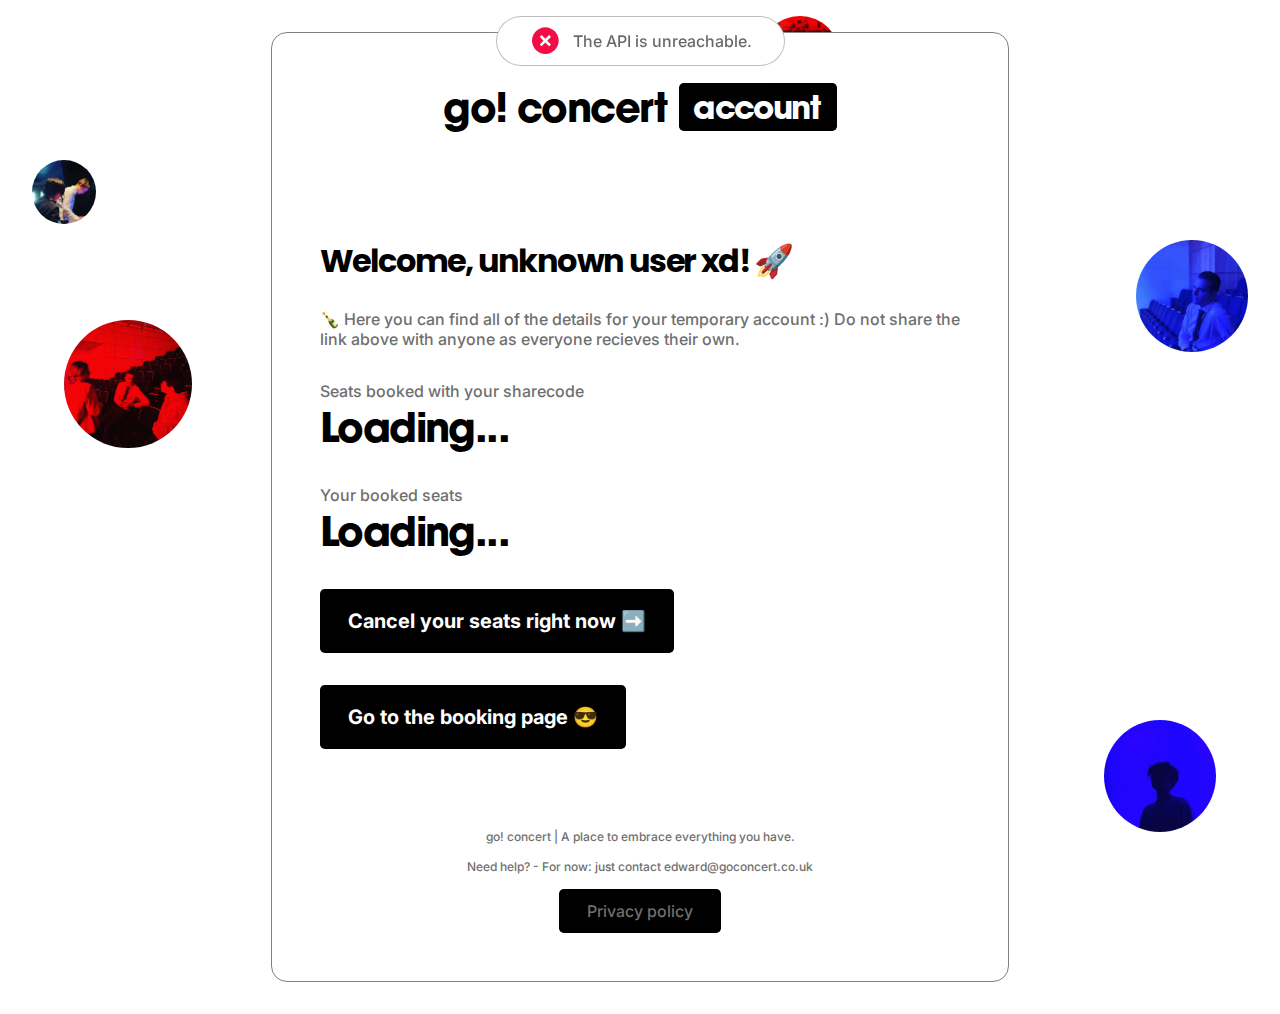
<file: goconcert_account.html>
<!DOCTYPE html>
<html>
    <head>
        <meta name="viewport" content="width=device-width, initial-scale=1.0">
        <meta http-equiv="Content-Type" content="text/html charset=UTF-8" />
        <link rel="stylesheet" href="css/success-fail-boxes.css">
        <link rel="stylesheet" href="css/fonts.css">
        <link rel="stylesheet" href="css/root.css">
        <link
      rel="icon"
      href="img/logo/go_square.png"
      type="image/icon type"
    />
        <link rel="stylesheet" href="css/boxicons/css/animations.css" />
    <link rel="stylesheet" href="css/boxicons/css/boxicons.css" />
    <link rel="stylesheet" href="css/ui.css" />
    
        <style>

    table {border-collapse:separate;}
    a, a:link, a:visited {text-decoration: none; color: #ffffff;}
    a:hover {text-decoration: underline;}
    .ExternalClass p, .ExternalClass span, .ExternalClass font, .ExternalClass td {line-height: 100%;}
    .ExternalClass {width: 100%;}



            body {
                display: grid;
                place-items: center;
                min-height: 100vh;
            }

            .email {
                padding: 3rem;
                border-radius: 1rem;
                border: solid 1px grey;
                display: flex;
                flex-direction: column;
                background: white;
                max-width: 40rem;
                z-index: 2;
                margin: 2rem 0;
            }

            h1 {
                font-size: 2.5rem;
                font-weight: 700;
                font-family: Go;
                line-height: 3.25rem;
                letter-spacing: -.1rem;
            }

            h2 {
                font-size: 2rem;
                font-weight: 700;
                font-family: Poppins;
                line-height: 2rem;
                letter-spacing: -.1rem;
            }

            h3 {
                font-size: 1.25rem;
                font-weight: 700;
                font-family: Inter;
                line-height: 2.5rem;
                margin: 0;
            }

            p {
                font-size: 1rem;
                font-weight: 500;
                font-family: Inter;
                color: rgb(111, 111, 111);
                margin: 0;
            }

            .bubble {
                width: 5rem; aspect-ratio: 1;
                position: absolute;
                z-index: 1;
                border-radius: 50%;
                background-size: cover;
                background-position: center;
            }

            p.small {
                font-size: .75rem;
                text-align: center;
                margin-top: 5rem;
            }

            span.highlight {
                background: var(--gradient1);
                color: transparent;
                -webkit-background-clip: text;
                background-clip: text;

                
            }




            .laddition {
                background: black;
                border-radius: .3rem;
                padding: .25rem 1rem;
                height: 2.5rem;
                display: grid;
                place-items: center;
            }

            .laddition h1{
                font-size: 2rem;
                line-height: 1.8rem;
                color: white;
                translate: -.1rem;
            }

            h1 {
                margin: 0;
            }

            .data-flex {
                display: flex;
                flex-direction: row;
                gap: .75rem;

                justify-content: center;
                align-items: center;
            }

            .data-flex-v {
                display: flex;
                flex-direction: column;
                justify-content: center;
                align-items: center;
                gap: 1rem;
            }

            a {
                border: none;
                padding: .75rem 1.75rem;
                cursor: pointer;
                background: black;
                color: white;
                border-radius: .3rem;
                width: max-content;
            }
        </style>
    </head> 


    <body>
        <div class="bubble" style="background-image: url('slidepics/1.jpg'); top: 10rem; left: 2rem; width: 4rem;"></div>

        <div class="bubble" style="background-image: url('slidepics/2.jpg'); top: 20rem; left: 4rem; width: 8rem;"></div>



        <div class="bubble" style="background-image: url('slidepics/3.jpg'); top: 1rem; right: 27.5rem; width: 5rem;"></div>
        <div class="bubble" style="background-image: url('slidepics/4.jpg'); top: 15rem; right: 2rem; width: 7rem;"></div>

        <div class="bubble" style="background-image: url('slidepics/5.jpg'); top: 80%; right: 5%; width: 7rem;"></div>


        <div id="success-display">
            <div id="success-display-box">
              <i class='bx bxs-check-circle' style="color: rgb(124, 243, 13); font-size: 2rem;"></i>
          
              <p><span id="success-text"></span></p>
            </div>
          </div>
          
          <div id="fail-display">
            <div id="fail-display-box">
              <i class='bx bxs-x-circle' style="color: rgb(245, 11, 70); font-size: 2rem;"></i>
          
              <p><span id="fail-text"></span></p>
            </div>
          </div>


        <div class="email">
        
            <div class="data-flex-v">
                <div class="data-flex">
                    <h1>go! concert </h1>
                    <div class="laddition"><h1>account</h1></div>
                </div>  
            </div>
        
             
        <h2 style="margin: 0;margin-top: 7rem;">Welcome, <span id="name">unknown user xd</span>! 🚀</h2>

        <p style="margin:2rem 0">🍾 Here you can find all of the details for your temporary account :) Do not share the link above with anyone as everyone recieves their own.</p>

        <p>Seats booked with your sharecode</p>
        <h1 id="seatswithsharecode">Loading...</h1>

        <p style="margin-top: 2rem;">Your booked seats</p>
        <h1 id="bookedseats">Loading...</h1>

        

        <a onclick="cancelSeats()" style="margin-top: 2rem;">
            <h3>
                Cancel your seats right now ➡️
            </h3>
        </a>

        <a href="seat.html" style="margin-top: 2rem;">
            <h3>
                Go to the booking page 😎
            </h3>
        </a>

        <p class="small">
            go! concert | A place to embrace everything you have.
            <br><br>
            Need help? - For now: just contact edward@goconcert.co.uk
            <br><br>
        </p>

        <a style="margin-left: auto; margin-right: auto;" href="https://goconcert.co.uk/goconcert_privacy"><p>Privacy policy</p></a>

        </div>
        
    </body>
    <script src="js/nitlixpro.js"></script>

    <script>
        var url = new URL(document.URL);
        var pass = url.searchParams.get("go_secure");
        var email = url.searchParams.get("email");

        

        function cancelSeats(){
            var data = nFetch(`https://cloud.nitlix.pro/v2/goconcert?type=unbook&pass=${pass}&email=${email}`);
            if (data['OK']){
                successNotif(data['resp'], 2500)
            }
            else {
                failNotif(data['resp'], 2500)
            }

            loadAccount()
        }




        function loadAccount(){
            var data = nFetch(`https://cloud.nitlix.pro/v2/goconcert?type=account&pass=${pass}&email=${email}`);
            if (data['OK']){
                    successNotif("Data loaded successfully :)", 2500)

                    nId('seatswithsharecode').innerText = data['resp']['shares']
                    nId('name').innerText = email
                    if (data['resp']['booked'].length != 0){
                        nId('bookedseats').innerText = data['resp']['booked'].join(", ")
                    }
                    else {
                        nId('bookedseats').innerText = "Come back please 😥"
                    }
                    
                }
                else {
                    failNotif(data['resp'], 150000)
                }
        }

        

        loadAccount()

        
    </script>

</html>
</file>
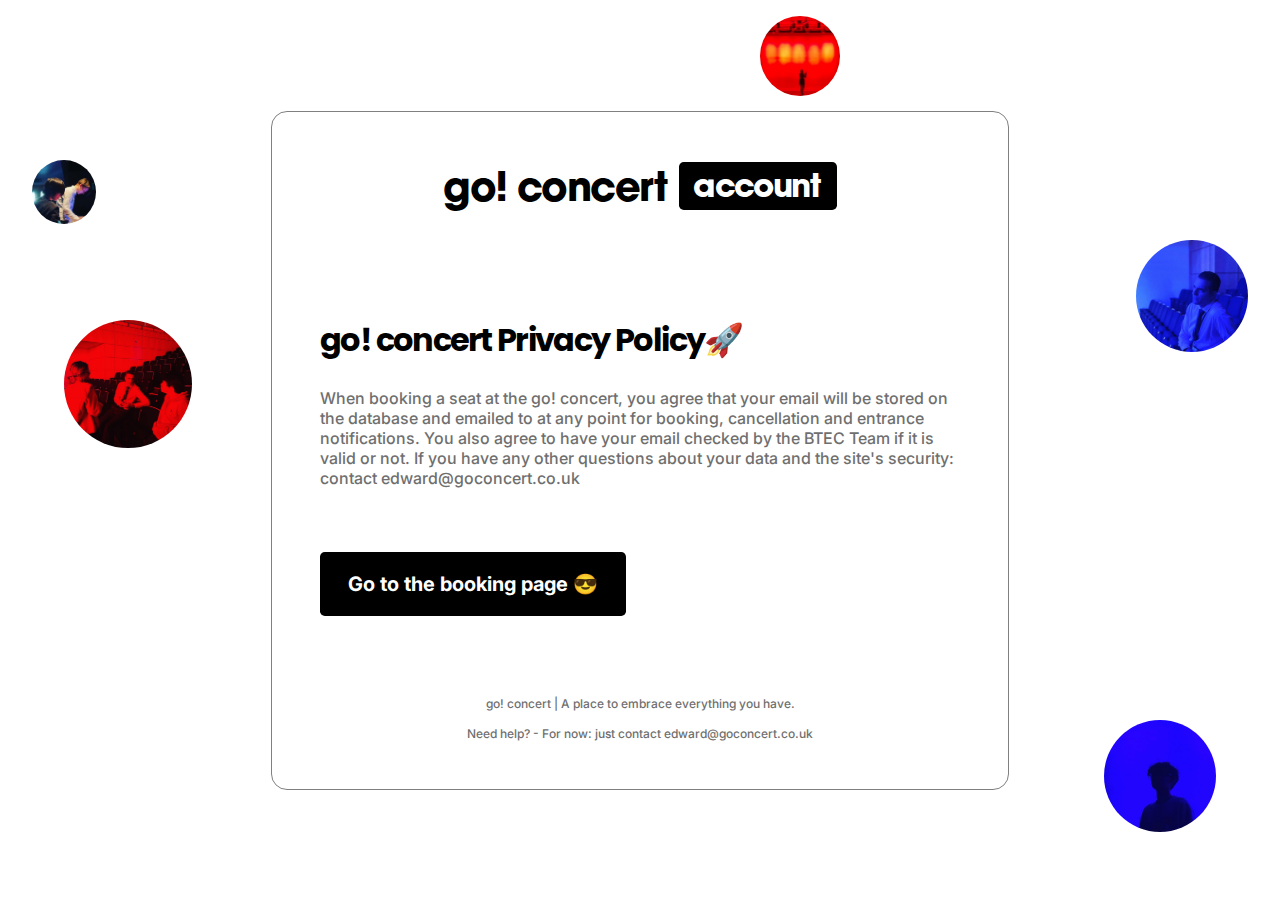
<file: goconcert_privacy.html>
<!DOCTYPE html>
<html>
    <head>
        <meta name="viewport" content="width=device-width, initial-scale=1.0">
        <meta http-equiv="Content-Type" content="text/html charset=UTF-8" />
        <link rel="stylesheet" href="css/success-fail-boxes.css">
        <link rel="stylesheet" href="css/fonts.css">
        <link rel="stylesheet" href="css/root.css">
        <link
      rel="icon"
      href="img/logo/go_square.png"
      type="image/icon type"
    />
        <link rel="stylesheet" href="css/boxicons/css/animations.css" />
    <link rel="stylesheet" href="css/boxicons/css/boxicons.css" />
    <link rel="stylesheet" href="css/ui.css" />
    
        <style>

    table {border-collapse:separate;}
    a, a:link, a:visited {text-decoration: none; color: #ffffff;}
    a:hover {text-decoration: underline;}
    .ExternalClass p, .ExternalClass span, .ExternalClass font, .ExternalClass td {line-height: 100%;}
    .ExternalClass {width: 100%;}



            body {
                display: grid;
                place-items: center;
                min-height: 100vh;
            }

            .email {
                padding: 3rem;
                border-radius: 1rem;
                border: solid 1px grey;
                display: flex;
                flex-direction: column;
                background: white;
                max-width: 40rem;
                z-index: 2;
                margin: 2rem 0;
            }

            h1 {
                font-size: 2.5rem;
                font-weight: 700;
                font-family: Go;
                line-height: 3.25rem;
                letter-spacing: -.1rem;
            }

            h2 {
                font-size: 2rem;
                font-weight: 700;
                font-family: Poppins;
                line-height: 2rem;
                letter-spacing: -.1rem;
            }

            h3 {
                font-size: 1.25rem;
                font-weight: 700;
                font-family: Inter;
                line-height: 2.5rem;
                margin: 0;
            }

            p {
                font-size: 1rem;
                font-weight: 500;
                font-family: Inter;
                color: rgb(111, 111, 111);
                margin: 0;
            }

            .bubble {
                width: 5rem; aspect-ratio: 1;
                position: absolute;
                z-index: 1;
                border-radius: 50%;
                background-size: cover;
                background-position: center;
            }

            p.small {
                font-size: .75rem;
                text-align: center;
                margin-top: 5rem;
            }

            span.highlight {
                background: var(--gradient1);
                color: transparent;
                -webkit-background-clip: text;
                background-clip: text;

                
            }




            .laddition {
                background: black;
                border-radius: .3rem;
                padding: .25rem 1rem;
                height: 2.5rem;
                display: grid;
                place-items: center;
            }

            .laddition h1{
                font-size: 2rem;
                line-height: 1.8rem;
                color: white;
                translate: -.1rem;
            }

            h1 {
                margin: 0;
            }

            .data-flex {
                display: flex;
                flex-direction: row;
                gap: .75rem;

                justify-content: center;
                align-items: center;
            }

            .data-flex-v {
                display: flex;
                flex-direction: column;
                justify-content: center;
                align-items: center;
                gap: 1rem;
            }

            a {
                border: none;
                padding: .75rem 1.75rem;
                cursor: pointer;
                background: black;
                color: white;
                border-radius: .3rem;
                width: max-content;
            }
        </style>
    </head> 


    <body>
        <div class="bubble" style="background-image: url('slidepics/1.jpg'); top: 10rem; left: 2rem; width: 4rem;"></div>

        <div class="bubble" style="background-image: url('slidepics/2.jpg'); top: 20rem; left: 4rem; width: 8rem;"></div>



        <div class="bubble" style="background-image: url('slidepics/3.jpg'); top: 1rem; right: 27.5rem; width: 5rem;"></div>
        <div class="bubble" style="background-image: url('slidepics/4.jpg'); top: 15rem; right: 2rem; width: 7rem;"></div>

        <div class="bubble" style="background-image: url('slidepics/5.jpg'); top: 80%; right: 5%; width: 7rem;"></div>


        <div id="success-display">
            <div id="success-display-box">
              <i class='bx bxs-check-circle' style="color: rgb(124, 243, 13); font-size: 2rem;"></i>
          
              <p><span id="success-text"></span></p>
            </div>
          </div>
          
          <div id="fail-display">
            <div id="fail-display-box">
              <i class='bx bxs-x-circle' style="color: rgb(245, 11, 70); font-size: 2rem;"></i>
          
              <p><span id="fail-text"></span></p>
            </div>
          </div>


        <div class="email">
        
            <div class="data-flex-v">
                <div class="data-flex">
                    <h1>go! concert </h1>
                    <div class="laddition"><h1>account</h1></div>
                </div>  
            </div>
        
             
        <h2 style="margin: 0;margin-top: 7rem;">go! concert Privacy Policy🚀</h2>

        <p style="margin: 2rem 0;">When booking a seat at the go! concert, you agree that your email will be stored on the database and emailed to at any point for booking, cancellation and entrance notifications. You also agree to have your email checked by the BTEC Team if it is valid or not. If you have any other questions about your data and the site's security: contact edward@goconcert.co.uk</p>


        <a href="seat.html" style="margin-top: 2rem;">
            <h3>
                Go to the booking page 😎
            </h3>
        </a>

        <p class="small">
            go! concert | A place to embrace everything you have.
            <br><br>
            Need help? - For now: just contact edward@goconcert.co.uk
        </p>
        </div>
        
    </body>
    <script src="js/nitlixpro.js"></script>

    <script>



    
        
    </script>

</html>
</file>
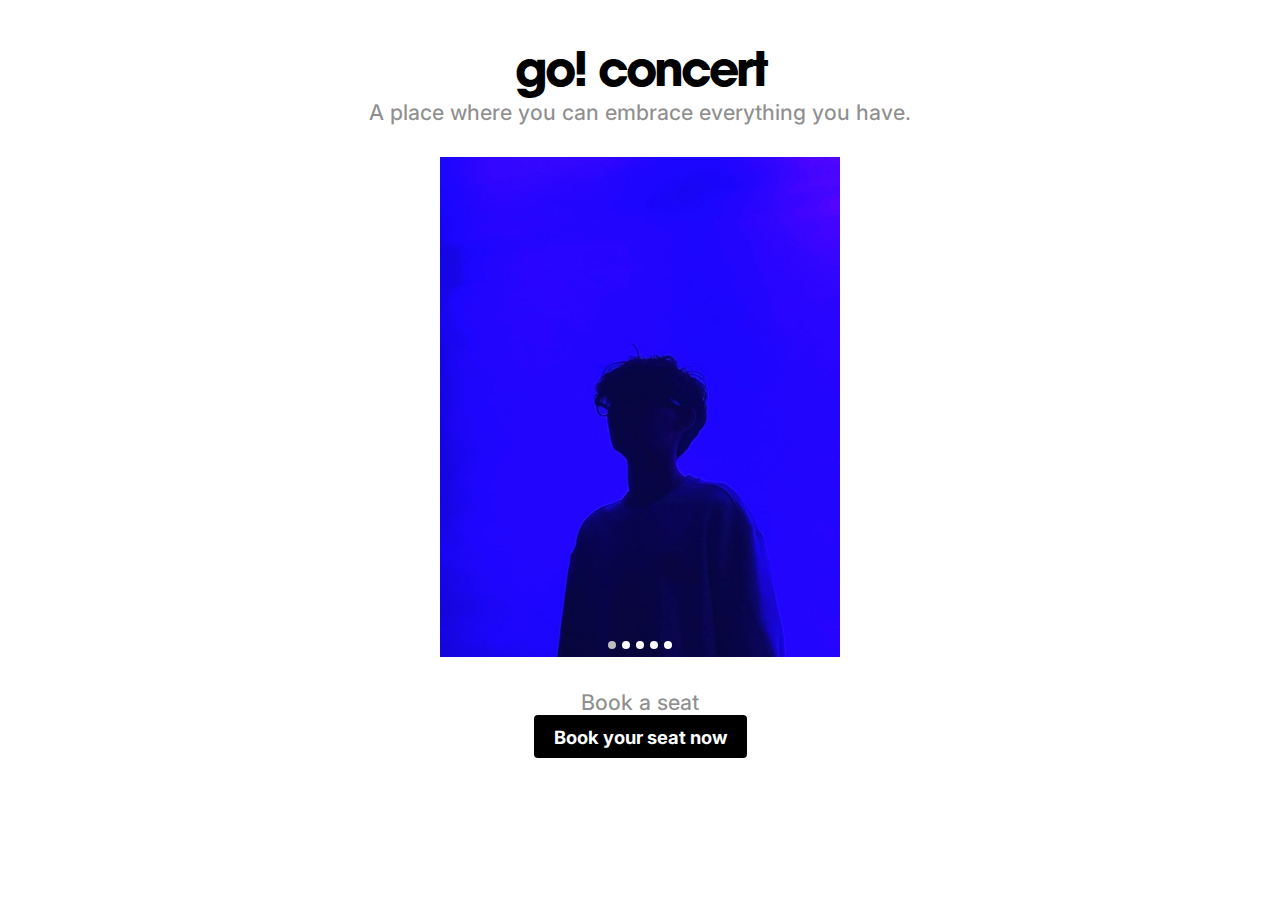
<file: goconcertmain.html>
<!--
    
    ▒██▄░▒█▌░▐██▒█▀█▀█▒██░░░░▐██▒▐▌▐▌     ▒▄█▀▀█▒█▀█▀█▒█▒█░▐█▀█▄░▐██▒▐█▀▀█▌▒▄█▀▀█     ▒▐▌▒▐▌░▒▄▀█░ 
	▒▐█▒█▒█░─░█▌░░▒█░░▒██░░░─░█▌░▒▐▌░     ▒▀▀█▄▄░░▒█░░▒█▒█░▐█▌▐█─░█▌▒▐█▄▒█▌▒▀▀█▄▄     ░▒█▒█░▒█▄▄█▄ 
	▒██░▒██▌░▐██░▒▄█▄░▒██▄▄█░▐██▒▐▌▐▌     ▒█▄▄█▀░▒▄█▄░▒▀▄▀░▐█▄█▀░▐██▒▐██▄█▌▒█▄▄█▀     ░▒▀▄▀░░░░▒█░ 




     Default Automatic HTML Pallete - By Nitlixis AKA Nitlix
     Copyright - NS (Imaganery, NR as ST) 2019+

-->
<!DOCTYPE html>
<html lang="en-uk">
  <head>
    <meta charset="UTF-8" />
    <title>go! concert</title>
    <meta
      name="description"
      content="The landing page for go! concert"
    />

    <meta name="viewport" content="width=device-width, initial-scale=1.0" />
    <meta
      name="keywords"
      content="go concert"
    />
    <link
      rel="icon"
      href="https://nitlix.pro/go/media/img/logo/go_square.pnggo/media/img/logo/go_square.png"
      type="image/icon type"
    />
    <!-- CSS Imports -->
    <link rel="stylesheet" href="css/ui.css" />
    <link rel="stylesheet" href="css/color.css" />
    <link rel="stylesheet" href="css/icofont.css" />
    <link rel="stylesheet" href="css/root.css" />
    <link rel="stylesheet" href="css/preloader.css" />
    <link rel="stylesheet" href="css/skills.css" />
    <link rel="stylesheet" href="css/portfolio.css" />
    <link rel="stylesheet" href="css/sidemenu.css" />
    <link rel="stylesheet" href="css/fonts.css" />
    <link rel="stylesheet" href="css/success-fail-boxes.css">

    <!-- BOXICONS -->
    <link rel="stylesheet" href="css/boxicons/css/animations.css" />
    <link rel="stylesheet" href="css/boxicons/css/boxicons.css" />

    <!-- AOS.JS -->
    <link rel="stylesheet" href="https://unpkg.com/aos@next/dist/aos.css" />
    <script src="https://unpkg.com/aos@next/dist/aos.js"></script>

    <style>
      :root {
        --background-color: white;
        --text-color: black;
        --text-color-desc: rgba(0, 0, 0, 0.437);
      }
      *:not(.preloader) {
        transition-duration: 0.5s;
        box-sizing: border-box;
      }
      body {
        background-color: var(--background-color);

        margin: 0;
      }

      .seat-grid {
        display: flex;
        flex-direction: column;
        gap: 0.2rem;
        margin-top: 2rem;
      }

      .seat {
        width: 2rem;
        height: 2rem;
        padding: 0.25rem;
        background-image: url("https://nitlix.pro/img/UI/seat.png");
        background-size: cover;
        position: relative;
        z-index: 10;
        cursor: pointer;
      }

      .seat.taken {
        background-image: url("https://nitlix.pro/img/UI/seat-taken.png");
      }

      .seat.selected {
        background-image: url("https://nitlix.pro/img/UI/seat-selected.png");
      }

      .seat.reserved {
        background-image: url("https://nitlix.pro/img/UI/seat-reserved.png");
      }


      .space {
        width: 2rem;
        height: 2rem;
      }

      .seat-grid .row {
        display: flex;
        flex-direction: row;
        gap: 0.25rem;
      }

      .hovering {
        display: flex;
        flex-direction: row;
        gap: 1rem;
        width: 100%;
        margin-top: 0.5rem;
      }

      .hovering > div {
        display: flex;
        flex-direction: column;
        padding: 1rem 3rem;
        border-radius: 0.5rem;
        box-shadow: 0.25rem 0.25rem 1.5rem rgba(0, 0, 0, 0.192);
        justify-content: flex-start;
        align-items: flex-start;
        gap: 0;
        column-gap: 0.25rem;
      }

      input {
        border: none;
        padding: .65rem 1.25rem;
        border-radius: 0.25rem;
        box-shadow: 0.25rem 0.25rem 1.5rem rgba(0, 0, 0, 0.192);
        justify-content: flex-start;
        align-items: flex-start;
        gap: 0;
        column-gap: 0.25rem;
        width: 30ch;

        font-family: Inter;
        font-weight: 600;
        font-size: 1.15rem;
      }

      input:focus {
        outline: none;
        border: none;
      }

      .loader-03 {
      border: .4rem solid currentcolor;
      border-bottom-color: transparent;
      border-radius: 50%;
      animation: 1s loader-03 linear infinite;
      position: relative;
    }

    @keyframes loader-03 {
      0% {
        transform: rotate(0deg);
      }
      100% {
        transform: rotate(360deg);
      }
    }

    [class*=loader-] {
    display: inline-block;
    width: 2.5rem;
    height: 2.5rem;
    color: inherit;
    vertical-align: middle;
    pointer-events: none;
}

  #status { 
    display: none;
    position: fixed;
    top: 0;
    right: 0;
    left: 0;
    bottom: 0;
    background: rgba(255, 255, 255, 0.106);
    place-items: center;

    z-index: 2000;
  }

  #status > div {
    background: white;
    border-radius: .5rem;
    padding: 3rem;
  }

  .gallery-container {
  position: relative;
  display: flex;
  justify-content: center;
}

.thumbnails {
  position: absolute;
  bottom: 8px;
  display: flex;
  flex-direction: row;
  gap: 6px;
}

.thumbnails div {
  width: 8px;
  height: 8px;
  cursor: pointer;
  background: rgb(255, 255, 255);
  border-radius: 100%;
}

.thumbnails div.highlighted {
  background-color: rgb(190, 190, 190);
}

.slides {
  margin: 0 16px;
  display: grid;
  grid-auto-flow: column;
  gap: 1rem;
  width: 80vw;
  padding: 0 0.25rem;
  height: 500px;
  overflow-y: auto;
  overscroll-behavior-x: contain;
  scroll-snap-type: x mandatory;
  scrollbar-width: none;
}

.slides > div {
  scroll-snap-align: start;
}

.slides img {
  width: 80vw;
  height: 500px;
  object-fit: contain;
}

.slides::-webkit-scrollbar {
  display: none;
}

    </style>
  </head>
  <body id="body" class="scroller relative">
    <div id="status">
      <div>
        <h1 style="font-size: 2.5rem;">Booking your seats</h1>
        <p style="margin-top: 1rem">Selected Seats</p>
        <h1 id="selseats">A1, A2</h1>

        <div class="data-flex" style="width: max-content; gap: 1rem;margin-top: 2rem;">
            <div class="loader-03"></div>

            <button class="gradient data-flex animate" id="statusstatus">Setting up...</button>
            <button class="data-flex alt movei" style="" onclick="closeBook()">
                Close
                <i class='bx bx-chevron-right'></i>
            </button>
        </div>
        
      </div>
    </div>
    <div id="success-display">
      <div id="success-display-box">
        <i class='bx bxs-check-circle' style="color: rgb(124, 243, 13); font-size: 2rem;"></i>
    
        <h1><span id="success-text"></span></h1>
      </div>
    </div>
    
    <div id="fail-display">
      <div id="fail-display-box">
        <i class='bx bxs-x-circle' style="color: rgb(245, 11, 70); font-size: 2rem;"></i>
    
        <p><span id="fail-text"></span></p>
      </div>
    </div>
    
    <div class="go-wrapper" style="width: 100%; padding-top: 3rem;">
      <div class="logo" style="align-self: center; display: flex; justify-content: center; flex-direction: column;gap: 0.25rem; margin-bottom: 2rem;">
        <h1 style="letter-spacing: -3px;">
            go! concert
        </h1>
        <p style="max-width: 50rem;text-align: center;">
          A place where you can embrace everything you have.
        </p>
      </div>
      
      <div class="gallery-container">
        <div class="thumbnails"></div>
        <div class="slides">
            <div><img src="slidepics/5.jpg"></div>
            <div><img src="slidepics/1.jpg"></div>
            <div><img src="slidepics/2.jpg"></div>
            <div><img src="slidepics/3.jpg"></div>
            <div><img src="slidepics/4.jpg"></div>
        </div>
      </div>

      <p style="margin-top: 2rem;">Book a seat</p>
      




      
      <button class="alt" onclick="window.location.href='seat'" style="margin-bottom: 2rem;">
        Book your seat now
      </button>
        </div>
  </body>
  <script src="https://ajax.googleapis.com/ajax/libs/jquery/2.1.1/jquery.min.js"></script>

  <script src="js/nitlixpro.js"></script>
  <script src="js/wrapper.js"></script>

  <script>
    var prices = {};

    var seatGrid = document.querySelector(".seat-grid");
    var selectSeatGrid = gId('seatinfo')

    var selected = false;
    var selectid = [];

    var totalprice = 0;

    var seats = 0;

    var normalSeatPrice = 3;
    var balconySeatPrice = 3;
    var frontRowSeatPrice = 3;
    var secondRowSeatPrice = 3;

    //slide gallery

    const slideGallery = document.querySelector('.slides');
const slides = slideGallery.querySelectorAll('div');
const thumbnailContainer = document.querySelector('.thumbnails');
const slideCount = slides.length;
const slideWidth = 540;

const highlightThumbnail = () => {
  thumbnailContainer
    .querySelectorAll('div.highlighted')
    .forEach(el => el.classList.remove('highlighted'));
  const index = Math.floor(slideGallery.scrollLeft / slideWidth);
  thumbnailContainer
    .querySelector(`div[data-id="${index}"]`)
    .classList.add('highlighted');
};

const scrollToElement = el => {
  const index = parseInt(el.dataset.id, 10);
  slideGallery.scrollTo(index * slideWidth, 0);
};

thumbnailContainer.innerHTML += [...slides]
  .map((slide, i) => `<div data-id="${i}"></div>`)
  .join('');

thumbnailContainer.querySelectorAll('div').forEach(el => {
  el.addEventListener('click', () => scrollToElement(el));
});

slideGallery.addEventListener('scroll', e => highlightThumbnail());

highlightThumbnail();

//slide gallery end

    var seatlist = []

    function gId(id) {
      return document.getElementById(id);
    }

    function updateSeat(id) {
      var el = gId(id);

      if (!selected) {
        gId("seatid").innerText = el.id;
        gId("seatclass").innerText = el.dataset.class;
        gId("seatprice").innerText = "£" + el.dataset.price;
      }
    }

    function updateTotal(){
        totalprice = 0;
        for (var x = 0; x < selectid.length; x++){
            totalprice += parseFloat(gId(selectid[x]).dataset.price);
        }

        gId('total').innerText = totalprice
    }

    function bookSeats(){
        gId('status').style.display = "grid";
        gId('statusstatus').innerText = "Setting up..."
        email = gId('data_email').value;
        sharecode = gId('data_sharecode')
        var e = null;
        var seatd = null;
        if (selectid.length == 2){
            seatd = selectid[0] + "&seat2=" + selectid[1]
        }
        else {
            seatd = selectid[0]
        }
        gId('statusstatus').innerText = "Contacting..."


        e = nFetch('https://cloud.nitlix.pro/v2/goconcert?type=book&email='+email+'&seat='+seatd+"&sharekey="+sharecode)

        if (!e['OK']){
            gId('statusstatus').innerText = e['resp']
        }
        else {
            gId('statusstatus').innerText = "Seats booked :)"

        }
        console.log(e)
        
        

    
    
    }

    function closeBook(){
        gId('status').style.display = "none";
    }

    function select(id) {
        if (gId(id).dataset.pick == "BLOCK"){
            failNotif("Aww, this seat's taken :(",2500)
            return
        }
      if (!selectid.includes(id)) {
        if (selectid.length == 2){
            failNotif('You cannot book more than 2 tickets at the same time.',2500)
            return
        }
        var el = gId(id);
        selectid.push(id);

        
        updateTotal()

        gId(id).style.backgroundImage = "url('https://nitlix.pro/img/UI/seat-selected.png')";
        console.log(1)

        selectSeatGrid.innerHTML += `

      <div class="hovering" id="${el.id}_select">
        <div class="data-flex">
          <p>Seat</p>
          <h2>${el.id}</h2>
        </div>

        <div class="data-flex">
          <p>Seat Class</p>
          <h2>${el.dataset.class}</h2>
        </div>

        <div class="data-flex">
          <p>Seat Price</p>
          <h2>£${el.dataset.price}</h2>
        </div>

        <button class="data-flex alt" style="border-radius: 0.5rem; gap: 1rem;"  onclick="select('${id}')">
          <i class='bx bxs-trash' style="font-size: 1.5rem !important;"></i>

          <p style="color: var(--background-color); font-size: 1.25rem; font-weight:600;">
            Remove from list
          </p>
        </button>


      </div>


        `
        }
        else {
          var el = gId(id);
          removeElement(el.id+"_select");
          gId(id).style.backgroundImage = "url('https://nitlix.pro/img/UI/seat.png')";
          selectid = removeObjectFromList(selectid,el.id)
          updateTotal()
        }

      }
    

    function unselect(id) {
      if (selected) {
        selected = false;
        gId(selectid).style.backgroundImage = "url('https://nitlix.pro/img/UI/seat.png')";
        selectid.sp;
        gId("selectbutton").style.opacity = "0";
      }
    }

    function updateBookings(){
        var data = nFetch('https://cloud.nitlix.pro/v2/goconcert?type=seats&secret')

        if (data['OK']){
            var seatdata = data['resp'];
            for (const [key, value] of Object.entries(seatdata)) {
                if (!value['paid'])
                {

                    gId(key).style.backgroundImage = "url('https://nitlix.pro/img/UI/seat-reserved.png')";
                }
                else {
                    gId(key).style.backgroundImage = "url('https://nitlix.pro/img/UI/seat-taken.png')";
                }

                gId(key).dataset.pick = 'BLOCK'
                    
            }
        }
    }

    function registerRow(info) {
      seatGrid.innerHTML += `<div class='row' id='${info["row"]}'></div>`;

      var row = gId(info["row"]);

      var object = info["structure"];
      var seat = 1;

      

      for (var i = 0; i < info["structure"].length; i++) {
        type = info["structure"][i]["type"];
        data = info["structure"][i]["data"];
        if (type == "seat") {
          for (var x = 0; x < data[0]; x++) {
            row.innerHTML += `<div class="seat" id="${
              info["row"] + seat
            }" data-price="${data[1]}" data-class="${data[2]}" data-pick="ALLOW"></div>`;


            seatlist.push(info["row"] + seat)
            //analytics
            seat++;
            
            

            seats = seats + parseInt(data[1]);

            //console.log(seats);
          }
        }
        if (type == "space") {
          for (var x = 0; x < data; x++) {
            row.innerHTML += `<div class="space"></div>`;
          }
        }
      }
    }

    registerRow({
      row: "LB",
      structure: [
        { type: "seat", data: [10, balconySeatPrice, "Balcony"] },
        { type: "space", data: 1 },
        { type: "seat", data: [4, balconySeatPrice, "Balcony"] },
        { type: "space", data: 1 },
        { type: "seat", data: [5, balconySeatPrice, "Balcony"] },
        { type: "space", data: 1 },
        { type: "seat", data: [3, balconySeatPrice, "Balcony"] },
      ],
    });

    registerRow({
      row: "RB",
      structure: [
        { type: "seat", data: [10, balconySeatPrice, "Balcony"] },
        { type: "space", data: 1 },
        { type: "seat", data: [4, balconySeatPrice, "Balcony"] },
        { type: "space", data: 1 },
        { type: "seat", data: [5, balconySeatPrice, "Balcony"] },
        { type: "space", data: 1 },
        { type: "seat", data: [3, balconySeatPrice, "Balcony"] },
      ],
    });

    registerRow({
      row: "SPACE",
      structure: [{ type: "space", data: 30 }],
    });

    registerRow({
      row: "J",
      structure: [
        { type: "space", data: 9 },
        { type: "space", data: 1 },
        { type: "seat", data: [12, normalSeatPrice, "Normal"] },
        { type: "space", data: 8 },
      ],
    });

    registerRow({
      row: "I",
      structure: [
        { type: "space", data: 4 },
        { type: "seat", data: [5, normalSeatPrice, "Normal"] },
        { type: "space", data: 1 },
        { type: "seat", data: [12, normalSeatPrice, "Normal"] },
        { type: "space", data: 1 },
        { type: "seat", data: [5, normalSeatPrice, "Normal"] },
      ],
    });

    registerRow({
      row: "H",
      structure: [
        { type: "space", data: 4 },
        { type: "seat", data: [5, normalSeatPrice, "Normal"] },
        { type: "space", data: 1 },
        { type: "seat", data: [12, normalSeatPrice, "Normal"] },
        { type: "space", data: 1 },
        { type: "seat", data: [5, normalSeatPrice, "Normal"] },
      ],
    });

    registerRow({
      row: "G",
      structure: [
        { type: "space", data: 4 },
        { type: "seat", data: [5, normalSeatPrice, "Normal"] },
        { type: "space", data: 1 },
        { type: "seat", data: [12, normalSeatPrice, "Normal"] },
        { type: "space", data: 1 },
        { type: "seat", data: [5, normalSeatPrice, "Normal"] },
      ],
    });

    registerRow({
      row: "F",
      structure: [
        { type: "space", data: 4 },
        { type: "seat", data: [5, normalSeatPrice, "Normal"] },
        { type: "space", data: 1 },
        { type: "seat", data: [12, normalSeatPrice, "Normal"] },
        { type: "space", data: 1 },
        { type: "seat", data: [5, normalSeatPrice, "Normal"] },
      ],
    });

    registerRow({
      row: "E",
      structure: [
        { type: "space", data: 4 },
        { type: "seat", data: [5, normalSeatPrice, "Normal"] },
        { type: "space", data: 1 },
        { type: "seat", data: [12, normalSeatPrice, "Normal"] },
        { type: "space", data: 1 },
        { type: "seat", data: [5, normalSeatPrice, "Normal"] },
      ],
    });

    registerRow({
      row: "D",
      structure: [
        { type: "space", data: 4 },
        { type: "seat", data: [5, normalSeatPrice, "Normal"] },
        { type: "space", data: 1 },
        { type: "seat", data: [12, normalSeatPrice, "Normal"] },
        { type: "space", data: 1 },
        { type: "seat", data: [5, normalSeatPrice, "Normal"] },
      ],
    });

    registerRow({
      row: "C",
      structure: [
        { type: "space", data: 4 },
        { type: "seat", data: [5, normalSeatPrice, "Normal"] },
        { type: "space", data: 1 },
        { type: "seat", data: [12, normalSeatPrice, "Normal"] },
        { type: "space", data: 1 },
        { type: "seat", data: [5, normalSeatPrice, "Normal"] },
      ],
    });

    registerRow({
      row: "B",
      structure: [
        { type: "seat", data: [9, secondRowSeatPrice, "Second Row"] },
        { type: "space", data: 1 },
        { type: "seat", data: [12, secondRowSeatPrice, "Second Row"] },
        { type: "space", data: 1 },
        { type: "seat", data: [9, secondRowSeatPrice, "Second Row"] },
      ],
    });



    var all = document.querySelectorAll(".seat");
    console.log(all.length);
    for (var x = 0; x < all.length; x++) {
      all[x].onmouseover = function () {
        updateSeat(this.id);
      };

      all[x].onclick = function () {
        select(this.id);
      };
      
      //select(all[x].id)
    }

    //nSF Init for seat positions

    function checkForStr(object) {
      return typeof object === "string" || object instanceof String;
    }

    //nSF Syntax Solver

    window.onload = function () {
      var l = document.querySelectorAll(".seat");
      nitChangeScreen(mpf=1);
      updateBookings()
      var seatupdater = setInterval(()=>{
        updateBookings()
      },5000)
    };
  </script>
</html>
</file>
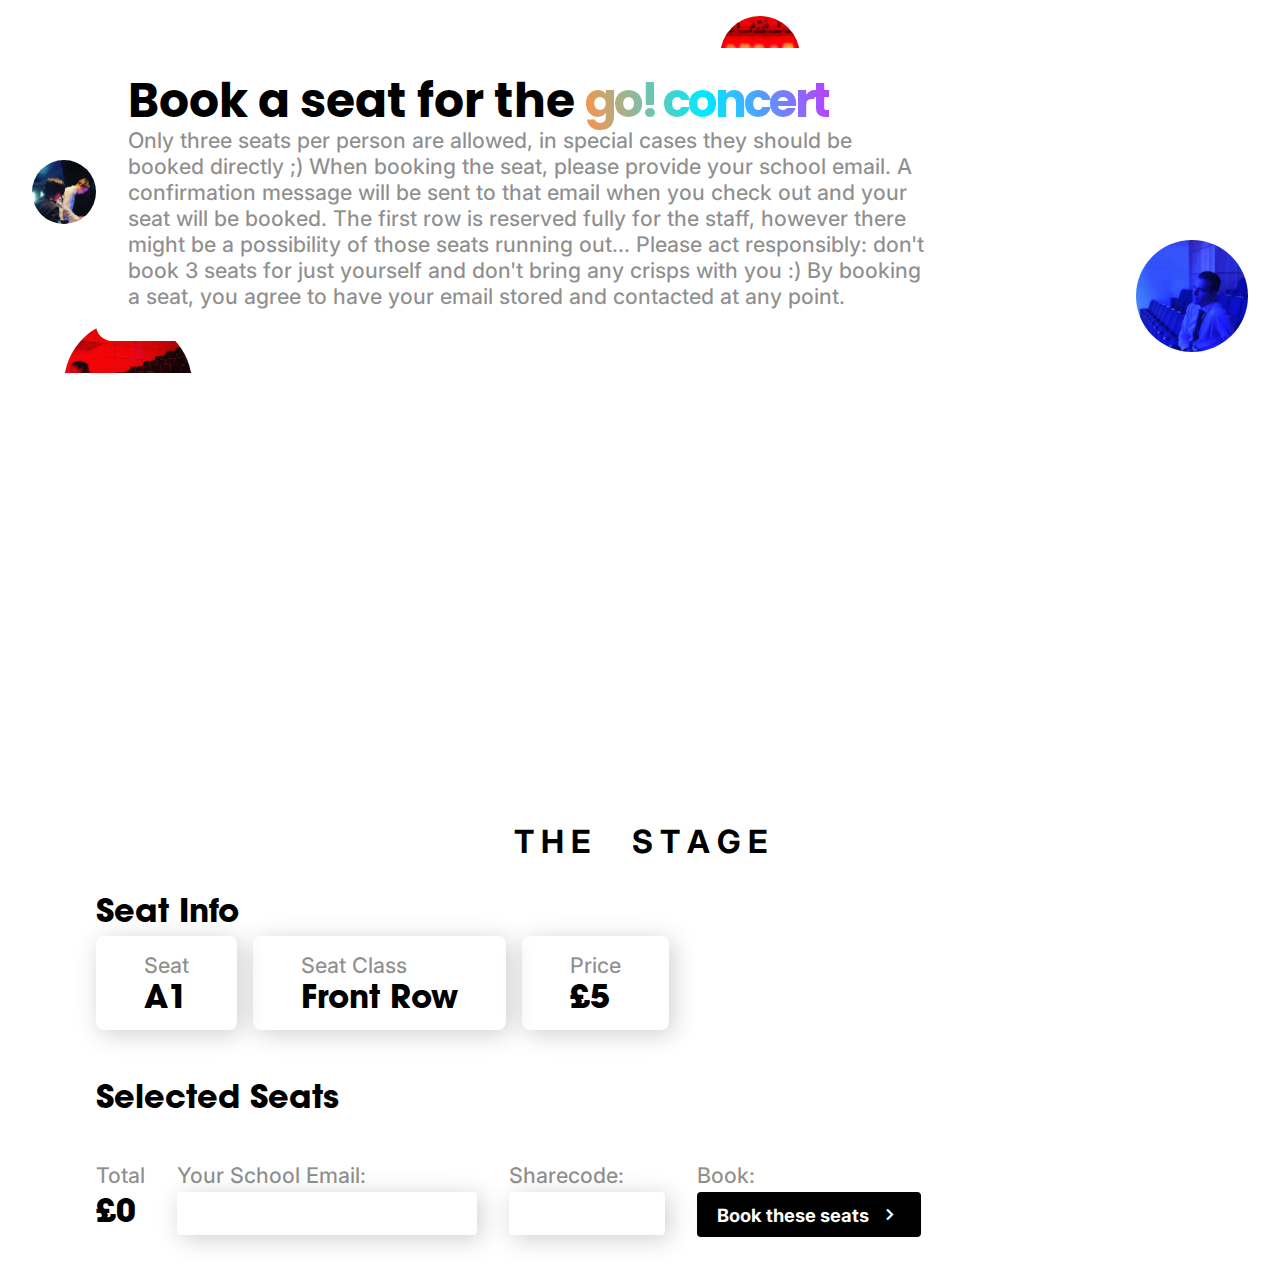
<file: seat.html>
<!DOCTYPE html>
<html lang="en-uk">
  <head>
    <meta charset="UTF-8" />
    <title>go! concert booking</title>
    <meta
      name="description"
      content="Book a ticket for a soon-upcoming BTEC Concert - go! concert"
    />

    <meta name="viewport" content="width=device-width, initial-scale=1.0" />
    <meta
      name="keywords"
      content="go! concert"
    />
    <link
      rel="icon"
      href="img/logo/go_square.png"
      type="image/icon type"
    />
    <!-- CSS Imports -->
    <link rel="stylesheet" href="css/ui.css" />
    <link rel="stylesheet" href="css/color.css" />
    <link rel="stylesheet" href="css/icofont.css" />
    <link rel="stylesheet" href="css/root.css" />
    <link rel="stylesheet" href="css/preloader.css" />
    <link rel="stylesheet" href="css/skills.css" />
    <link rel="stylesheet" href="css/portfolio.css" />
    <link rel="stylesheet" href="css/sidemenu.css" />
    <link rel="stylesheet" href="css/fonts.css" />
    <link rel="stylesheet" href="css/success-fail-boxes.css">

    <!-- BOXICONS -->
    <link rel="stylesheet" href="css/boxicons/css/animations.css" />
    <link rel="stylesheet" href="css/boxicons/css/boxicons.css" />

    <!-- AOS.JS -->
    <link rel="stylesheet" href="https://unpkg.com/aos@next/dist/aos.css" />


    <style>

      h1 {
        font-family: poppins;
      }
      :root {
        --background-color: white;
        --text-color: black;
        --text-color-desc: rgba(0, 0, 0, 0.437);
      }
      *:not(.preloader) {
        transition-duration: 0.5s;
        box-sizing: border-box;
      }
      body {
        background-color: var(--background-color);

        margin: 0;
      }

      .seat-grid {
        display: flex;
        flex-direction: column;
        gap: 0.2rem;
        margin-top: 2rem;
        width: max-content;
		background: white;
		padding: 0 1rem;
		border-radius: .75rem;
      }

      .go-wrapper {
        overflow-x: hidden;
      }
      
      .seat-grid-wrapper {
        width: 100vw;
        overflow-x: auto;
        display: grid;
        place-items: center;
		z-index: 2;
        height: max-content;
      }

      .seat {
        width: 2rem;
        height: 2rem;
        padding: 0.25rem;
        background-image: url("https://nitlix.pro/img/UI/seat.png");
        background-size: cover;
        position: relative;
        z-index: 10;
        cursor: pointer;
      }

      .seat.taken {
        background-image: url("https://nitlix.pro/img/UI/seat-taken.png");
      }

      .seat.selected {
        background-image: url("https://nitlix.pro/img/UI/seat-selected.png");
      }

      .seat.reserved {
        background-image: url("https://nitlix.pro/img/UI/seat-reserved.png");
      }


      .space {
        width: 2rem;
        height: 2rem;
      }

      .seat-grid .row {
        display: flex;
        flex-direction: row;
        gap: 0.25rem;
      }

      .hovering {
        display: flex;
        flex-direction: row;
        gap: 1rem;
        width: 100%;
        margin-top: 0.5rem;
      }

      .hovering > div {
        display: flex;
        flex-direction: column;
        padding: 1rem 3rem;
        border-radius: 0.5rem;
        box-shadow: 0.25rem 0.25rem 1.5rem rgba(0, 0, 0, 0.192);
        justify-content: flex-start;
        align-items: flex-start;
        gap: 0;
        column-gap: 0.25rem;
      }

	  .bubble {
		width: 5rem; aspect-ratio: 1;
		position: absolute;
		z-index: 1;
		border-radius: 50%;
		background-size: cover;
		background-position: center;
	  }

      input {
        border: none;
        padding: .65rem 1.25rem;
        border-radius: 0.25rem;
        box-shadow: 0.25rem 0.25rem 1.5rem rgba(0, 0, 0, 0.192);
        justify-content: flex-start;
        align-items: flex-start;
        gap: 0;
        column-gap: 0.25rem;
        width: 25ch;

        font-family: Inter;
        font-weight: 600;
        font-size: 1.15rem;
      }

      input:focus {
        outline: none;
        border: none;
      }

      .loader-03 {
      border: .4rem solid currentcolor;
      border-bottom-color: transparent;
      border-radius: 50%;
      animation: 1s loader-03 linear infinite;
      position: relative;
    }

    @keyframes loader-03 {
      0% {
        transform: rotate(0deg);
      }
      100% {
        transform: rotate(360deg);
      }
    }

    [class*=loader-] {
    display: inline-block;
    width: 2.5rem;
    height: 2.5rem;
    color: inherit;
    vertical-align: middle;
    pointer-events: none;
}

  #status { 
    display: none;
    position: fixed;
    top: 0;
    right: 0;
    left: 0;
    bottom: 0;
    background: rgba(0, 0, 0, 0.388);
    place-items: center;

    z-index: 2000;
  }

  #status > div {
    background: white;
    border-radius: .5rem;
    padding: 3rem;
  }

  .checkout-grid {
	display: grid;
	gap: 1rem;
  }	

  @media screen and (min-width: 800px) {
	.checkout-grid {
		grid-template-columns: repeat(4,auto);
		grid-template-rows: auto;

	}
    #seatclassdiv {
        display: flex;
    }
  }

  @media screen and (max-width: 800px){
	.checkout-grid {
		grid-template-columns: repeat(2,auto);
		grid-template-rows: repeat(2,auto);

	}
    #seatclassdiv {
        display: none;
    }
  }

  @media screen and (max-width: 700px){
	.checkout-grid {
		grid-template-columns: auto;
		grid-template-rows: repeat(4,auto);

	}
  }
    </style>
  </head>
  <body id="body" class="scroller relative">
	<div class="bubble" style="background-image: url('slidepics/1.jpg'); top: 10rem; left: 2rem; width: 4rem;"></div>

	<div class="bubble" style="background-image: url('slidepics/2.jpg'); top: 20rem; left: 4rem; width: 8rem;"></div>



	<div class="bubble" style="background-image: url('slidepics/3.jpg'); top: 1rem; right: 30rem; width: 5rem;"></div>
	<div class="bubble" style="background-image: url('slidepics/4.jpg'); top: 15rem; right: 2rem; width: 7rem;"></div>




    <div id="status">
      <div>
        <h1 style="font-size: 2.5rem;">Booking your seats</h1>
        <p style="margin-top: 1rem">Selected Seats</p>
        <h1 id="selseats">Loading...</h1>

        <div class="data-flex" style="width: max-content; gap: 1rem;margin-top: 2rem;">
            <div class="loader-03"></div>

            <button class="gradient data-flex animate" id="statusstatus">Setting up...</button>
            <button class="data-flex alt movei" onclick="closeBook()">
                Close
                <i class='bx bx-chevron-right'></i>
            </button>
        </div>
        
      </div>
    </div>
    <div id="success-display">
      <div id="success-display-box">
        <i class='bx bxs-check-circle' style="color: rgb(124, 243, 13); font-size: 2rem;"></i>
    
        <h1><span id="success-text"></span></h1>
      </div>
    </div>
    
    <div id="fail-display">
      <div id="fail-display-box">
        <i class='bx bxs-x-circle' style="color: rgb(245, 11, 70); font-size: 2rem;"></i>
    
        <p><span id="fail-text"></span></p>
      </div>
    </div>
    
    <div class="go-wrapper" style="width: 100%; padding-top: 3rem;">
      <div class="logo" style="align-self: flex-start; background: white; padding: 2rem;z-index: 2; border-radius: 1rem;">
        <h1 style="align-self: flex-start">
          Book a seat for the
          <span style="letter-spacing: -3px" class="highlight animate"
            >go! concert</span
          >
        </h1>
        <p style="max-width: 50rem">
          Only three seats per person are allowed, in special cases they should be
          booked directly ;) When booking the seat, please provide your school email. 
		  
		  A confirmation message will be sent to that email when you check out and your seat will be booked.

		  The first row is reserved fully for the staff, however there might be a possibility of those seats running out...

		  Please act responsibly: don't book 3 seats for just yourself and don't bring any crisps with you :)

      By booking a seat, you agree to have your email stored and contacted at any point.
        </p>
      </div>
      <div class="seat-grid-wrapper">
        <div class="seat-grid scroller"></div>
      </div>
      
      <h2 style="margin-top: 2rem;font-family: inter;">T H E   &#160&#160&#160&#160 S T A G E</h2>

      <h2 style="margin-top: 2rem; align-self: flex-start">Seat Info</h2>
      <div class="hovering">
        <div class="data-flex">
          <p>Seat</p>
          <h2 id="seatid">A1</h2>
        </div>

        <div class="data-flex" id="seatclassdiv">
          <p>Seat Class</p>
          <h2 id="seatclass">Front Row</h2>
        </div>

        <div class="data-flex">
          <p>Price</p>
          <h2 id="seatprice">£5</h2>
        </div>




      </div>
      <h2 style="margin-top: 3rem; align-self: flex-start">Selected Seats</h2>

      <div class="data-flex-v" id="seatinfo" style="margin-bottom: 3rem;align-self: flex-start;">
        
      </div>

      <div class="checkout-grid" style="align-self: flex-start;margin-bottom: 3rem;gap: 2rem;">
        <div class="data-flex-v nocenter">
          <p>Total</p>
          <h2>
            £<span id="total">0</span>
          </h2>
        </div>

        <div class="data-flex-v nocenter">
          <p>Your School Email:</p>
          <input type="text" id="data_email">
        </div>

        <div class="data-flex-v nocenter">
          <p>Sharecode:</p>
          <input type="text" style="width: 13ch;" id="data_sharecode">
        </div>

        <div class="data-flex-v nocenter">
          <p>Book:</p>
          <button class="data-flex alt movei" onclick="bookSeats()">
			
            Book these seats
            <i class='bx bx-chevron-right'></i>
          </button>
        </div>


       
      </div>
    </div>
  </body>
  <script src="https://ajax.googleapis.com/ajax/libs/jquery/2.1.1/jquery.min.js"></script>

  <script src="js/nitlixpro.js"></script>

  <script>
    var prices = {};

    var seatGrid = document.querySelector(".seat-grid");
    var selectSeatGrid = gId('seatinfo')

    var selected = false;
    var selectid = [];

    var totalprice = 0;

    var seats = 0;

    var normalSeatPrice = 3;
    var balconySeatPrice = 3;
    var frontRowSeatPrice = 3;
    var secondRowSeatPrice = 3;

    var seatlist = [];

    
	

	var takenseats = {};

    function gId(id) {
      return document.getElementById(id);
    }

    function updateSeat(id) {
      var el = gId(id);

      if (!selected) {
        gId("seatid").innerText = el.id;
        gId("seatclass").innerText = el.dataset.class;
        gId("seatprice").innerText = "£" + el.dataset.price;
      }
    }

    function updateTotal(){
        totalprice = 0;
        for (var x = 0; x < selectid.length; x++){
            totalprice += parseFloat(gId(selectid[x]).dataset.price);
        }

        gId('total').innerText = totalprice
    }

    function bookSeats(){
        gId('status').style.display = "grid";
        gId('statusstatus').innerText = "Setting up..."
        email = gId('data_email').value;
        sharecode = gId('data_sharecode').value;

		gId('selseats').innerText = selectid.join(", ").toString()

        var e = null;
        var seatd = selectid.join(".").toString()
        gId('statusstatus').innerText = "Contacting..."


        e = nFetch('https://cloud.nitlix.pro/v2/goconcert?type=book&email='+email+'&seats='+seatd+"&sharekey="+sharecode)

        if (!e['OK']){
            gId('statusstatus').innerText = e['resp']
        }
        else {
            gId('statusstatus').innerText = "Seats booked :)"

        }
        console.log(e)
        
        

    
    
    }



    function closeBook(){
        gId('status').style.display = "none";
        selectSeatGrid.innerHTML = "";
        selectid = []
    }

    function select(id) {
        if (gId(id).dataset.pick == "BLOCK"){
            failNotif(`Seat taken by 😳: <h1>${takenseats[id]['user']}</h1>`,2500)
            return
        }
      if (!selectid.includes(id)) {
        if (selectid.length == 3){
            failNotif('You cannot book more than 3 tickets at the same time.',2500)
            return
        }
        var el = gId(id);
        selectid.push(id);

        
        updateTotal()

        gId(id).style.backgroundImage = "url('https://nitlix.pro/img/UI/seat-selected.png')";
        console.log(1)

        selectSeatGrid.innerHTML += `

      <div class="hovering" id="${el.id}_select">
        <div class="data-flex">
          <p>Seat</p>
          <h2>${el.id}</h2>
        </div>

        <div class="data-flex">
          <p>Seat Class</p>
          <h2>${el.dataset.class}</h2>
        </div>

        <div class="data-flex">
          <p>Seat Price</p>
          <h2>£${el.dataset.price}</h2>
        </div>

        <button class="data-flex alt" style="border-radius: 0.5rem; gap: 1rem;"  onclick="select('${id}')">
          <i class='bx bxs-trash' style="font-size: 1.5rem !important;"></i>

          <p style="color: var(--background-color); font-size: 1.25rem; font-weight:600;">
            Remove from list
          </p>
        </button>


      </div>


        `
        }
        else {
          var el = gId(id);
          removeElement(el.id+"_select");
          gId(id).style.backgroundImage = "url('https://nitlix.pro/img/UI/seat.png')";
          selectid = removeObjectFromList(selectid,el.id)
          updateTotal()
        }

      }
    

    function unselect(id) {
      if (selected) {
        selected = false;
        gId(selectid).style.backgroundImage = "url('https://nitlix.pro/img/UI/seat.png')";
        selectid.sp;
        gId("selectbutton").style.opacity = "0";
      }
    }

    function updateBookings(){
      var data = nFetch('https://cloud.nitlix.pro/v2/goconcert?type=seats&secret')

      //console.log(data)
      temptakenseats = {}
      if (data['OK']){
          var seatdata = data['resp'];
          for (const [key, value] of Object.entries(seatdata)) {
              if (!value['paid'])
              {
        
                  gId(key).style.backgroundImage = "url('https://nitlix.pro/img/UI/seat-reserved.png')";
              }
              else {
                  gId(key).style.backgroundImage = "url('https://nitlix.pro/img/UI/seat-taken.png')";
              }

                

              gId(key).dataset.pick = 'BLOCK'
              temptakenseats[key] = value;
                  
          }

          for (const [key, value] of Object.entries(takenseats)) {
            console.log(key)
            console.log(takenseats)
            console.log(temptakenseats)
            console.log(key in temptakenseats)
            if (!key in temptakenseats){ 
                console.log(key + "113423")
                gId(key).style.backgroundImage = "url('https://nitlix.pro/img/UI/seat.png')";
                gId(key).dataset.pick = 'ALLOW'
            }
        }
        takenseats = temptakenseats;
        temptakenseats = null;

      }
    }

    function registerRow(info) {
      seatGrid.innerHTML += `<div class='row' id='${info["row"]}'></div>`;

      var row = gId(info["row"]);

      var object = info["structure"];
      var seat = 1;

      

      for (var i = 0; i < info["structure"].length; i++) {
        type = info["structure"][i]["type"];
        data = info["structure"][i]["data"];
        if (type == "seat") {
          for (var x = 0; x < data[0]; x++) {
            row.innerHTML += `<div class="seat" id="${
              info["row"] + seat
            }" data-price="${data[1]}" data-class="${data[2]}" data-pick="ALLOW"></div>`;


            seatlist.push(info["row"] + seat)
            //analytics
            seat++;
            
            

            seats = seats + parseInt(data[1]);

            //console.log(seats);
          }
        }
        if (type == "space") {
          for (var x = 0; x < data; x++) {
            row.innerHTML += `<div class="space"></div>`;
          }
        }
      }
    }

    registerRow({
      row: "LB",
      structure: [
        { type: "seat", data: [10, balconySeatPrice, "Balcony"] },
        { type: "space", data: 1 },
        { type: "seat", data: [4, balconySeatPrice, "Balcony"] },
        { type: "space", data: 1 },
        { type: "seat", data: [5, balconySeatPrice, "Balcony"] },
        { type: "space", data: 1 },
        { type: "seat", data: [3, balconySeatPrice, "Balcony"] },
      ],
    });

    registerRow({
      row: "RB",
      structure: [
        { type: "seat", data: [10, balconySeatPrice, "Balcony"] },
        { type: "space", data: 1 },
        { type: "seat", data: [4, balconySeatPrice, "Balcony"] },
        { type: "space", data: 1 },
        { type: "seat", data: [5, balconySeatPrice, "Balcony"] },
        { type: "space", data: 1 },
        { type: "seat", data: [3, balconySeatPrice, "Balcony"] },
      ],
    });

    registerRow({
      row: "SPACE",
      structure: [{ type: "space", data: 30 }],
    });

    registerRow({
      row: "J",
      structure: [
        { type: "space", data: 9 },
        { type: "space", data: 1 },
        { type: "seat", data: [12, normalSeatPrice, "Normal"] },
        { type: "space", data: 8 },
      ],
    });

    registerRow({
      row: "I",
      structure: [
        { type: "space", data: 4 },
        { type: "seat", data: [5, normalSeatPrice, "Normal"] },
        { type: "space", data: 1 },
        { type: "seat", data: [12, normalSeatPrice, "Normal"] },
        { type: "space", data: 1 },
        { type: "seat", data: [5, normalSeatPrice, "Normal"] },
      ],
    });

    registerRow({
      row: "H",
      structure: [
        { type: "space", data: 4 },
        { type: "seat", data: [5, normalSeatPrice, "Normal"] },
        { type: "space", data: 1 },
        { type: "seat", data: [12, normalSeatPrice, "Normal"] },
        { type: "space", data: 1 },
        { type: "seat", data: [5, normalSeatPrice, "Normal"] },
      ],
    });

    registerRow({
      row: "G",
      structure: [
        { type: "space", data: 4 },
        { type: "seat", data: [5, normalSeatPrice, "Normal"] },
        { type: "space", data: 1 },
        { type: "seat", data: [12, normalSeatPrice, "Normal"] },
        { type: "space", data: 1 },
        { type: "seat", data: [5, normalSeatPrice, "Normal"] },
      ],
    });

    registerRow({
      row: "F",
      structure: [
        { type: "space", data: 4 },
        { type: "seat", data: [5, normalSeatPrice, "Normal"] },
        { type: "space", data: 1 },
        { type: "seat", data: [12, normalSeatPrice, "Normal"] },
        { type: "space", data: 1 },
        { type: "seat", data: [5, normalSeatPrice, "Normal"] },
      ],
    });

    registerRow({
      row: "E",
      structure: [
        { type: "space", data: 4 },
        { type: "seat", data: [5, normalSeatPrice, "Normal"] },
        { type: "space", data: 1 },
        { type: "seat", data: [12, normalSeatPrice, "Normal"] },
        { type: "space", data: 1 },
        { type: "seat", data: [5, normalSeatPrice, "Normal"] },
      ],
    });

    registerRow({
      row: "D",
      structure: [
        { type: "space", data: 4 },
        { type: "seat", data: [5, normalSeatPrice, "Normal"] },
        { type: "space", data: 1 },
        { type: "seat", data: [12, normalSeatPrice, "Normal"] },
        { type: "space", data: 1 },
        { type: "seat", data: [5, normalSeatPrice, "Normal"] },
      ],
    });

    registerRow({
      row: "C",
      structure: [
        { type: "space", data: 4 },
        { type: "seat", data: [5, normalSeatPrice, "Normal"] },
        { type: "space", data: 1 },
        { type: "seat", data: [12, normalSeatPrice, "Normal"] },
        { type: "space", data: 1 },
        { type: "seat", data: [5, normalSeatPrice, "Normal"] },
      ],
    });

    registerRow({
      row: "B",
      structure: [
        { type: "seat", data: [9, secondRowSeatPrice, "Second Row"] },
        { type: "space", data: 1 },
        { type: "seat", data: [12, secondRowSeatPrice, "Second Row"] },
        { type: "space", data: 1 },
        { type: "seat", data: [9, secondRowSeatPrice, "Second Row"] },
      ],
    });



    var all = document.querySelectorAll(".seat");
    console.log(all.length);
    for (var x = 0; x < all.length; x++) {
      all[x].onmouseover = function () {
        updateSeat(this.id);
      };

      all[x].onclick = function () {
        select(this.id);
      };
      
      //select(all[x].id)
    }

    //nSF Init for seat positions

    function checkForStr(object) {
      return typeof object === "string" || object instanceof String;
    }

    //nSF Syntax Solver

    window.onload = function () {
      var l = document.querySelectorAll(".seat");
      //nitChangeScreen(mpf=1);
      updateBookings()
      var seatupdater = setInterval(()=>{
        updateBookings()
      },5000)
    };
  </script>
</html>
</file>
<file: css/success-fail-boxes.css>
#success-display, #fail-display {
    position: fixed;
    transform: translateY(-140%);
    width: 100%;
    display: grid;
    place-items: center;
    z-index: 1001;
    place-self: start;
}

#success-display.active {
    transform: translateY(1rem);
}





#success-display-box,#fail-display-box {
    width: max-content;
    overflow: hidden;
    margin-left: auto;
    margin-right: auto;
    display: flex;
    align-items: center;
    justify-content: center;
    gap: .75rem;
    padding: .5rem 2rem;
    box-shadow: 0.25rem 0.25rem 1rem rgba(255, 255, 255, 0.17);
    color: var(--text-color);
    max-width: calc(95vw - 3rem);
    background: var(--background-color);
    border-radius: 2rem;

    

    border: solid 1.5px var(--shadow-color);
}

#success-display p,
#fail-display p {
    color: var(--text-color-desc) !important;
}

#fail-display.active {
    transform: translateY(1rem);
}

#success-display.active + #fail-display.active {
    transform: translateY(calc(3rem + 5vh)) !important;
}

#success-display h1,
#fail-display h1 {
    font-size: 1.5rem;
    line-height: 1.85rem;
    color: var(--text-color);
    font-family: Inter;
    font-weight: var(--fw-600);

    transition: none;
    
}
</file>
<file: css/fonts.css>
@import url('https://fonts.googleapis.com/css2?family=Roboto:wght@100;200;300;400;500;700;800;900&display=swap');
@import url('https://fonts.googleapis.com/css2?family=Russo+One&display=swap');
@import url('https://fonts.googleapis.com/css2?family=Open+Sans&display=swap');
@import url('https://fonts.googleapis.com/css2?family=Noto+Sans+JP:wght@100&display=swap');
@import url('https://fonts.googleapis.com/css2?family=Work+Sans:wght@100&display=swap');
@import url('https://fonts.googleapis.com/css2?family=Lato:wght@100&display=swap');
@import url('https://fonts.googleapis.com/css2?family=Heebo:wght@100&display=swap');
@import url('https://fonts.googleapis.com/css2?family=Catamaran:wght@900&display=swap');
@import url('https://fonts.googleapis.com/css2?family=Poppins:wght@300;400;500;600;700;800;900&display=swap');
@import url('https://fonts.googleapis.com/css2?family=Anton:wght@300;400;500;600;700;800;900&display=swap');
@import url('https://fonts.googleapis.com/css2?family=Nunito+Sans:ital,wght@0,200;0,300;0,400;0,600;0,700;0,800;0,900;1,200;1,300;1,400;1,600;1,700;1,800;1,900&display=swap');
@import url('https://fonts.googleapis.com/css2?family=Inter:wght@100;200;300;400;500;700;800;900&display=swap');
@import url('https://fonts.googleapis.com/css2?family=Sora:wght@100;200;300;400;500;700;800;900&display=swap');

@font-face {
    font-family: 'Aquire';
    src: url('fonts/Aquire.ttf') format('truetype');
}

@font-face {
    font-family: 'Typographica';
    src: url('fonts/Typographica.ttf') format('truetype');
}

@font-face {
    font-family: 'Minecraftia';
    src: url('../fonts/Minecraft.ttf') format('truetype');
}

@font-face {
    font-family: 'Ginto Nord';
    src: url('../fonts/ginto.woff2') format('truetype');
}

@font-face {
    font-family: 'Ginto Normal';
    src: url('../fonts/ginto2.woff2') format('truetype');
}

@font-face {
    font-family: 'RaceSport';
    src: url('../fonts/RaceSport.ttf') format('truetype');
}

@font-face {
    font-family: 'Racerz';
    src: url('../fonts/Racerz.ttf') format('truetype');
}

@font-face {
    font-family: 'Salma';
    src: url('../fonts/Salma.otf') format('truetype');
}


@font-face {
    font-family: 'Go';
    src: url('../fonts/go.otf') format('truetype');
}
</file>
<file: css/root.css>
:root.darkmode {
    
    --main-color-trans: #e1e7ff;
    --main-color-light: #eb5490;
    --main-color: #ee0a43;
    --main-color-dark: #dd0058;
    --main-color-darker: #af0046;

    --background-color-light: #0e0e0e;
    --background-color: #000000;
    --background-color-dark: #1a1a1ae3;
    --background-color-darker: #dfdfdf;
    --background-color-darkest: #312020;

    --text-color: #ffffff;
    --text-color-desc: #ffffff98;
    --text-color-barely: #ffffff56;

    --fw-400: 400;
    --fw-500: 500;    
    --fw-600: 600;
    --fw-700: 700;
    --fw-800: 800;
    --fw-900: 900;



    --shadow-color-light: rgba(255, 255, 255, 0.084);
    --shadow-color: rgba(222, 222, 222, 0.301);
    --shadow-medium: rgb(170, 170, 170);


    --card-transition: cubic-bezier(0.83, 0.02, 0.17, 0.98);
    --card-transition-2: cubic-bezier(0.34, 0.78, 0, 0.97);

    --gradient1: linear-gradient(250deg, rgb(255, 146, 73) 21%, rgba(255,0,255,1) 50%, rgb(0, 238, 255) 100%);
    --gradient2: linear-gradient(250deg, rgba(255,0,255,1) 30%, rgba(0,234,255,1) 100%);

    --gradient1-c: linear-gradient(250deg, rgb(253, 126, 41) 21%, rgb(255, 0, 204) 50%, rgb(0, 229, 245) 100%);

    --gradient1-r: linear-gradient(260deg, rgb(255, 146, 73) 10%, rgba(255,0,255,1) 40%, rgba(0,234,255,1) 75%, rgb(255, 146, 73) 100%);

    --gc1: #ff9249;
    --gc2: #ff00ff;
    --gc3: #00eaff;

}

:root {
    --main-color-trans: #e1e7ff;
    --main-color-light: #eb5490;
    --main-color: #ee0a43;
    --main-color-dark: #dd0058;
    --main-color-darker: #af0046;

    --background-color-light: #f1f1f1;
    --background-color: #ffffff;
    --background-color-dark: #1a1a1ae3;
    --background-color-darker: #dfdfdf;
    --background-color-darkest: #312020;

    --text-color: #000000;
    --text-color-desc: #00000098;
    --text-color-barely: #00000056;

    --fw-400: 400;
    --fw-500: 500;    
    --fw-600: 600;
    --fw-700: 700;
    --fw-800: 800;
    --fw-900: 900;



    --shadow-color-light: rgba(0, 0, 0, 0.084);
    --shadow-color: rgba(39, 39, 39, 0.301);
    --shadow-medium: rgb(85, 85, 85);


    --card-transition: cubic-bezier(0.83, 0.02, 0.17, 0.98);
    --card-transition-2: cubic-bezier(0.34, 0.78, 0, 0.97);

    --gradient1: linear-gradient(250deg, rgb(255, 146, 73) 21%, rgba(255,0,255,1) 50%, rgb(0, 238, 255) 100%);
    --gradient2: linear-gradient(250deg, rgba(255,0,255,1) 30%, rgba(0,234,255,1) 100%);

    --gradient1-c: linear-gradient(250deg, rgb(253, 126, 41) 21%, rgb(255, 0, 204) 50%, rgb(0, 229, 245) 100%);

    --gradient1-r: linear-gradient(260deg, rgb(255, 146, 73) 10%, rgba(255,0,255,1) 40%, rgba(0,234,255,1) 75%, rgb(255, 146, 73) 100%);

    --gc1: rgb(255, 146, 73);
    --gc2: rgb(255,0,255,1);
    --gc3: rgb(0,234,255,1);
}
</file>
<file: css/boxicons/css/animations.css>
@-webkit-keyframes spin
{
    0%
    {
        -webkit-transform: rotate(0);
                transform: rotate(0);
    }
    100%
    {
        -webkit-transform: rotate(359deg);
                transform: rotate(359deg);
    }
}
@keyframes spin
{
    0%
    {
        -webkit-transform: rotate(0);
                transform: rotate(0);
    }
    100%
    {
        -webkit-transform: rotate(359deg);
                transform: rotate(359deg);
    }
}
@-webkit-keyframes burst
{
    0%
    {
        -webkit-transform: scale(1);
                transform: scale(1);

        opacity: 1;
    }
    90%
    {
        -webkit-transform: scale(1.5);
                transform: scale(1.5);

        opacity: 0;
    }
}
@keyframes burst
{
    0%
    {
        -webkit-transform: scale(1);
                transform: scale(1);

        opacity: 1;
    }
    90%
    {
        -webkit-transform: scale(1.5);
                transform: scale(1.5);

        opacity: 0;
    }
}
@-webkit-keyframes flashing
{
    0%
    {
        opacity: 1;
    }
    45%
    {
        opacity: 0;
    }
    90%
    {
        opacity: 1;
    }
}
@keyframes flashing
{
    0%
    {
        opacity: 1;
    }
    45%
    {
        opacity: 0;
    }
    90%
    {
        opacity: 1;
    }
}
@-webkit-keyframes fade-left
{
    0%
    {
        -webkit-transform: translateX(0);
                transform: translateX(0);

        opacity: 1;
    }
    75%
    {
        -webkit-transform: translateX(-20px);
                transform: translateX(-20px);

        opacity: 0;
    }
}
@keyframes fade-left
{
    0%
    {
        -webkit-transform: translateX(0);
                transform: translateX(0);

        opacity: 1;
    }
    75%
    {
        -webkit-transform: translateX(-20px);
                transform: translateX(-20px);

        opacity: 0;
    }
}
@-webkit-keyframes fade-right
{
    0%
    {
        -webkit-transform: translateX(0);
                transform: translateX(0);

        opacity: 1;
    }
    75%
    {
        -webkit-transform: translateX(20px);
                transform: translateX(20px);

        opacity: 0;
    }
}
@keyframes fade-right
{
    0%
    {
        -webkit-transform: translateX(0);
                transform: translateX(0);

        opacity: 1;
    }
    75%
    {
        -webkit-transform: translateX(20px);
                transform: translateX(20px);

        opacity: 0;
    }
}
@-webkit-keyframes fade-up
{
    0%
    {
        -webkit-transform: translateY(0);
                transform: translateY(0);

        opacity: 1;
    }
    75%
    {
        -webkit-transform: translateY(-20px);
                transform: translateY(-20px);

        opacity: 0;
    }
}
@keyframes fade-up
{
    0%
    {
        -webkit-transform: translateY(0);
                transform: translateY(0);

        opacity: 1;
    }
    75%
    {
        -webkit-transform: translateY(-20px);
                transform: translateY(-20px);

        opacity: 0;
    }
}
@-webkit-keyframes fade-down
{
    0%
    {
        -webkit-transform: translateY(0);
                transform: translateY(0);

        opacity: 1;
    }
    75%
    {
        -webkit-transform: translateY(20px);
                transform: translateY(20px);

        opacity: 0;
    }
}
@keyframes fade-down
{
    0%
    {
        -webkit-transform: translateY(0);
                transform: translateY(0);

        opacity: 1;
    }
    75%
    {
        -webkit-transform: translateY(20px);
                transform: translateY(20px);

        opacity: 0;
    }
}
@-webkit-keyframes tada
{
    from
    {
        -webkit-transform: scale3d(1, 1, 1);
                transform: scale3d(1, 1, 1);
    }

    10%,
    20%
    {
        -webkit-transform: scale3d(.95, .95, .95) rotate3d(0, 0, 1, -10deg);
                transform: scale3d(.95, .95, .95) rotate3d(0, 0, 1, -10deg);
    }

    30%,
    50%,
    70%,
    90%
    {
        -webkit-transform: scale3d(1, 1, 1) rotate3d(0, 0, 1, 10deg);
                transform: scale3d(1, 1, 1) rotate3d(0, 0, 1, 10deg);
    }

    40%,
    60%,
    80%
    {
        -webkit-transform: scale3d(1, 1, 1) rotate3d(0, 0, 1, -10deg);
                transform: scale3d(1, 1, 1) rotate3d(0, 0, 1, -10deg);
    }

    to
    {
        -webkit-transform: scale3d(1, 1, 1);
                transform: scale3d(1, 1, 1);
    }
}

@keyframes tada
{
    from
    {
        -webkit-transform: scale3d(1, 1, 1);
                transform: scale3d(1, 1, 1);
    }

    10%,
    20%
    {
        -webkit-transform: scale3d(.95, .95, .95) rotate3d(0, 0, 1, -10deg);
                transform: scale3d(.95, .95, .95) rotate3d(0, 0, 1, -10deg);
    }

    30%,
    50%,
    70%,
    90%
    {
        -webkit-transform: scale3d(1, 1, 1) rotate3d(0, 0, 1, 10deg);
                transform: scale3d(1, 1, 1) rotate3d(0, 0, 1, 10deg);
    }

    40%,
    60%,
    80%
    {
        -webkit-transform: rotate3d(0, 0, 1, -10deg);
                transform: rotate3d(0, 0, 1, -10deg);
    }

    to
    {
        -webkit-transform: scale3d(1, 1, 1);
                transform: scale3d(1, 1, 1);
    }
}
.bx-spin
{
    -webkit-animation: spin 2s linear infinite;
            animation: spin 2s linear infinite;
}
.bx-spin-hover:hover
{
    -webkit-animation: spin 2s linear infinite;
            animation: spin 2s linear infinite;
}

.bx-tada
{
    -webkit-animation: tada 1.5s ease infinite;
            animation: tada 1.5s ease infinite;
}
.bx-tada-hover:hover
{
    -webkit-animation: tada 1.5s ease infinite;
            animation: tada 1.5s ease infinite;
}

.bx-flashing
{
    -webkit-animation: flashing 1.5s infinite linear;
            animation: flashing 1.5s infinite linear;
}
.bx-flashing-hover:hover
{
    -webkit-animation: flashing 1.5s infinite linear;
            animation: flashing 1.5s infinite linear;
}

.bx-burst
{
    -webkit-animation: burst 1.5s infinite linear;
            animation: burst 1.5s infinite linear;
}
.bx-burst-hover:hover
{
    -webkit-animation: burst 1.5s infinite linear;
            animation: burst 1.5s infinite linear;
}
.bx-fade-up
{
    -webkit-animation: fade-up 1.5s infinite linear;
            animation: fade-up 1.5s infinite linear;
}
.bx-fade-up-hover:hover
{
    -webkit-animation: fade-up 1.5s infinite linear;
            animation: fade-up 1.5s infinite linear;
}
.bx-fade-down
{
    -webkit-animation: fade-down 1.5s infinite linear;
            animation: fade-down 1.5s infinite linear;
}
.bx-fade-down-hover:hover
{
    -webkit-animation: fade-down 1.5s infinite linear;
            animation: fade-down 1.5s infinite linear;
}
.bx-fade-left
{
    -webkit-animation: fade-left 1.5s infinite linear;
            animation: fade-left 1.5s infinite linear;
}
.bx-fade-left-hover:hover
{
    -webkit-animation: fade-left 1.5s infinite linear;
            animation: fade-left 1.5s infinite linear;
}
.bx-fade-right
{
    -webkit-animation: fade-right 1.5s infinite linear;
            animation: fade-right 1.5s infinite linear;
}
.bx-fade-right-hover:hover
{
    -webkit-animation: fade-right 1.5s infinite linear;
            animation: fade-right 1.5s infinite linear;
}
</file>
<file: css/ui.css>
/* default root */


* {
  margin: 0;
  transition: all .5s ease;
}

body {
  margin: 0;
  background: var(--background-color);
  overflow-x: hidden;
}

html {
  scroll-behavior: smooth;
}

.scroller::-webkit-scrollbar-thumb
{
    background: var(--gradient1);
    background-size: cover;
    background-position: center,center;
}

.scroller::-webkit-scrollbar-thumb:hover
{
    background-size: cover;
    cursor: pointer;
}


.scroller::-webkit-scrollbar {
    width: .5rem;
}



.scroller::-webkit-scrollbar-track {
    transition: all .5s;
    background-color: var(--background-color);
    background-size: cover;
    background-position: center,center;
}

.go-wrapper {
    padding: 0 var(--page-padding);
    width: calc(100% - var(--page-padding) - var(--page-padding));
    max-width: 3000px;



    /* additional flex properties */
    display: flex;
    flex-direction: column;
    justify-content: center;
    align-items: center;
}


@media screen and (min-width: 1800px) {
    :root {
        --page-padding: 10%;
    }
}

@media screen and (max-width: 1800px) {
    :root {
        --page-padding: 7.5%;
    }
}


@media screen and (max-width: 800px) {
    :root {
        --page-padding: 5%;
    }
}

@media screen and (max-width: 800px) {
    :root {
        --page-padding: 5%;
    }
}






#header {
    width: 100%;
    padding: 1.5rem 0;
    display: flex;
    justify-content: space-between;
    align-items: center;
    -webkit-app-region: drag;

}

#header > * {
    -webkit-app-region: none;
}

.data-flex {
    display: flex;
    flex-direction: row;
    justify-content: center;
    align-items: center;
    gap: .25rem;
}

.data-flex.nocenter {
  justify-content: flex-start;
  align-items: flex-start;
}
.data-flex-v {
    display: flex;
    flex-direction: column;
    justify-content: center;
    align-items: center;
    gap: .25rem;
}

.data-flex-v.nocenter {
  justify-content: flex-start;
  align-items: flex-start;
}

.logo img {
    height: 3rem;
}

.logo {
    gap: 1.25rem;
    justify-content: center;
    align-items: center;
}

.logo h1 {
    font-size: 2.95rem;
    line-height: 2.95rem;
    transform: translateY(-.2rem);
}

.logo.small {
    gap: .35rem;
}

.logo.small img {
    height: 1.5rem;
}

.logo.small h1 {
    font-size: 1.5rem;
    line-height: 1.5rem;
    transform: translateY(-.15rem);
}

#header > .data-flex:nth-child(2){
    padding: .5rem;
    gap: 2rem;

}

#header .data-flex p{
    font-size: 1rem;
    font-weight: var(--fw-600);
    font-family: Inter;
    color: var(--text-color);
    cursor: pointer;
}

#header .data-flex p:hover:not(.nohover){
    color: var(--text-color-desc)
}


.slide {
    display: grid;
    grid-template-columns: repeat(2,50%);
    grid-template-rows: auto;
    gap: 1rem;
    min-height: 80vh;
    place-items: center;
}


@media screen and (max-width: 1000px) {
    .slide {
        grid-template-columns: auto;
        grid-template-rows: auto auto;
        gap: 5rem;
    }

    #main {
      margin-top: 10rem;
    }

    .slide > div.content:not(.always-center){
      place-items:initial;
    }
}

div.text {
    display: flex;
    flex-direction: column;
    min-height: 70vh;
    gap: 2rem;
}

div.text.center {
    justify-content: center;
    align-items: center;
}

div.text.center *{
    text-align: center;
}


.slide > div.text {
    display: flex;
    gap: 2rem;
    flex-direction: column;
    min-height: 0;
    justify-content: left;
}

.slide > div.content {
    display: grid;
    place-items: center;
}

h1 {
    font-size: 3rem;
    font-weight: 700;
    font-family: Go;
    color: var(--text-color);
    line-height: 3.25rem;
}

h2 {
  font-size: 2rem;
  font-weight: 700;
  font-family: Go;
  color: var(--text-color);
  line-height: 2.25rem;
}

p {
    font-size: 1.35rem;
    font-weight: 500;
    font-family: Inter;
    color: var(--text-color-desc);

}


button {
    font-family: Inter;
    padding: .65rem 1.25rem;
    border: none;
    border-radius: .25rem;
    font-weight: 700;
    font-size: 1.15rem;
}

button:not(.nohover) {
    cursor: pointer;
}

button.data-flex {
    gap: .5rem;
}

button.fit-box {
    height: 100%;
}
button.data-flex i {
    font-size: 1.5rem !important;
}


button.default {
    background: var(--text-color-desc);
    color: var(--background-color)
}

button.alt {
  color: var(--background-color);
  background: var(--text-color);
}

button.alt.data-flex i {
  color: var(--background-color);

}



button.blue {
    background: rgb(20, 77, 249);
    color: white;
}

button.blue.data-flex i {
    color: white;
}


button.gradient {
    background: var(--gradient1);
    
    color: white;
}

button.gradient.animate {
  background: var(--gradient1-r);
  background-size: 200% 100%;
  animation-name: scroll;
  animation-duration: 10000s;
  animation-iteration-count: infinite;
  animation-timing-function: linear;
}

button.gradient.data-flex i {
    color: white;
}

button.movei:hover i {
    transform: translateX(.2rem);
}

button.movei:not(.gradient):not(.default):not(.alt):hover {
    background:rgb(18, 72, 232);
}







.account-hider {
    position: absolute; display: flex; flex-direction: column;z-index: 4;

    opacity: 0;
    margin-top: .5rem;
}

.account-hider > div {
  padding: 1.5rem; background-color: var(--background-color); 
  box-shadow: 0 0 1.5rem rgba(154, 154, 154, 0.425); 
  border: solid 1px grey;
  border-radius: .45rem; 
  
  display: flex; flex-direction: row; gap: 1rem;
}


















.separator {
  min-height: 70vh;
  display: flex;
  flex-direction: column;
  justify-content: center;
  align-items: center;
}

.relative {
  position: relative;
}

.absolute {
  position: absolute;
}


span.underline {
    border-bottom: solid 5px white;
}

span.bold {
    font-weight: 700;
}

span.highlight {
    background: var(--gradient1);
    color: transparent;
    -webkit-background-clip: text;
    background-clip: text;

    
}

span.highlight.animate {
  background: var(--gradient1-r);
  -webkit-background-clip: text;
  background-clip: text;
  background-size: 200% 100%;
  animation-name: scroll;
  animation-duration: 10000s;
  animation-iteration-count: infinite;
  animation-timing-function: linear;
}







a {
  text-decoration: none;
}

.logo-img {
    height: 100%;
}




.white-button{
    border: none;
    background: white;
    border-radius: 1rem;
    
}



.pink-button {
  transition-duration: .4s;
  border-radius: .5rem;
  background: var(--main-color);
  font-family: inter;
  border: none;
  color: white;
}

.main-button {
  transition-duration: .4s;
  border-radius: .5rem;
  background: var(--text-color);
  font-family: inter;
  border: none;
  color: var(--background-color);
}

.border-button {
  transition-duration: .4s;
  border-radius: .5rem;
  font-family: inter;
  border: solid 2px white;
  color: white;
  background: none;
  font-weight: var(--fw-800);
  padding: .2rem;
}

.pink-plain-button {
  background: var(--main-color);
  border: none;
  border-radius: .5rem;
  color: white;
  font-family: inter;
  font-weight: var(--fw-600);
  font-size: 1rem;
  padding: .5rem;
}


.gradient-plain-button {
  background: var(--gradient1);
  border: none;
  border-radius: .5rem;
  color: white;
  font-family: inter;
  font-weight: var(--fw-600);
  font-size: 1rem;
  padding: .5rem;
}
.pink-plain-button.bold {
  font-family: Ginto Nord;
  font-size: 1rem;
}

.pink-plain-button.flex {
  display: flex;
  flex-direction: row;
  gap: .25rem;
  justify-content: center;
  align-items: center;
}
.pink-plain-button:hover {
  background: var(--main-color);
  cursor: pointer;
}


body:not(.darkmdode) .border-button.pale {
  border: solid .2rem var(--main-color);
  color: var(--main-color);
}

.border-button:hover {
  background: white;
  color: var(--main-color);
}

body:not(.darkmdode) .border-button.pale:hover {
  background: var(--main-color);
  color: white;
  fill: white;
}

.data-flex {
  display: flex;
  flex-direction: row;
  column-gap: .15rem;
}

.data-flex.center {
  justify-content: center;
  align-items: center;
}

button.data-flex.center i {
  font-size: 1.15rem;
}

.pink-button:hover {
  transition-duration: .4s;
  background: var(--main-color-dark);
}

@keyframes rainbow-scroll {
  from{
    background-position: 0 0;
  }
  to {
    background-position: 100000% 0;
  }
}

@keyframes scroll {
  from {
      background-position: 0 0;
  }
  to {
      background-position: 1000000% 0;
  }
}


.pink-button.gradient {
  background: var(--gradient1-c);
  color: white;
}

.pink-button.gradient i {
  color: white;
}

.pink-button.rainbow {
  transition-duration: .4s;
  background: linear-gradient(
    90deg,
    rgba(255, 0, 0, 1) 0%,
    rgba(255, 154, 0, 1) 10%,
    rgba(208, 222, 33, 1) 20%,
    rgba(79, 220, 74, 1) 30%,
    rgba(63, 218, 216, 1) 40%,
    rgba(47, 201, 226, 1) 50%,
    rgba(28, 127, 238, 1) 60%,
    rgba(95, 21, 242, 1) 70%,
    rgba(186, 12, 248, 1) 80%,
    rgba(251, 7, 217, 1) 90%,
    rgba(255, 0, 0, 1) 100%
  );
  background-repeat: repeat-x;
  background-size: 300% 100%;
  animation-name: rainbow-scroll;
  animation-duration: 1000s;
  animation-iteration-count: infinite;
  animation-timing-function: linear;

}

.pink-button.glower:hover {
  transition-duration: .4s;
  background: var(--main-color-dark);
  box-shadow: 0px 0px .75rem var(--main-color-dark);
}





.woosher-woosh {
  transition-duration: .5s;
}



body.darkmode .pink-button.def-glow {
  box-shadow: 0px 0px .85rem var(--main-color);
}

body.darkmode .pink-button.def-glow:hover {
  box-shadow: 0px 0px 1.65rem var(--main-color-dark);
}


.pink-button.woosher:hover .woosher-woosh {
  transition-duration: .5s;
  transform: translateY(.1rem) rotate(360deg);
}



.arrow-woosher-woosh {
  transition-duration: .25s;
  font-size: 1rem;
}

.pink-button.arrow-woosher:hover .arrow-woosher-woosh {
  transform: translateX(.15rem);
}

.feature-box {
  border-radius: .65rem;
  background: var(--background);
  padding: 1.2rem;
  display: flex;
  flex-direction: column;
  margin: .5rem;
}

.feature-title {
  display: flex;
  flex-direction: row;
  column-gap: .25rem;
  color: var(--main-color);
  align-items: center;
  margin-bottom: 1rem;
}

.feature-list {
  display: grid;
}

.input-pink {
  border: solid 5px var(--main-color);
  border-radius: 1rem;
  padding: .5rem;
  overflow-y: auto;
}


::placeholder { 
  /* Chrome, Firefox, Opera, Safari 10.1+ */
  color: var(--text-color-desc);
  -webkit-text-fill-color: var(--text-color-desc);
  opacity: 1; /* Firefox */
}

.menu-switch {
  color: var(--text-color);
}


.menu-switch:hover {
  color: var(--main-color);
  text-shadow: 0 0 .55rem var(--main-color);
}

.menu-hover-button{
  position:relative;
  backdrop-filter: blur(.75rem);
  background: linear-gradient(210deg,#0a99c479,#e604d381);border-radius: .75rem;
}


.menu-hover-glow{
  position: absolute;
  top: 0;
  left: 0;
  right: 0;
  bottom: 0;
  background: linear-gradient(210deg,#0a98c4,#e604d3);
  filter: blur(.75rem);
}

body.darkmode .text-glow {text-shadow: 0 0 .95rem var(--main-color)} 



.menu-hover-button:hover{
  background: linear-gradient(210deg,#0a98c4,#e604d3);
  border-radius: .75rem;
  cursor: pointer;
  transition-timing-function: linear;
  transition-duration: 5s;
}


.theme-changer{
  transition-duration: 0.7s;
  transform: rotate(0deg);
}

#et1{
  transition-duration: 0.7s;
  transform: rotate(0deg) ;
}

#ee1:hover #et1{
  transition-duration: 0.7s;
  transform: rotate(180deg);
}

input[type="color"] {
	-webkit-appearance: none;
	border: none;
  padding: 0;
}
input[type="color"]::-webkit-color-swatch-wrapper {
	padding: 0;
}
input[type="color"]::-webkit-color-swatch {
	border: none;
}



.mb {
  transition-duration: 0.1s;
}

.mb:hover:not(.active){
  transition-duration: 0.1s;
  transform: scale(1.1);
  cursor: pointer;
  border-bottom: 2px groove rgb(223, 91, 15);
}

@media screen and (max-width: 600px) {
  .tex {
    display: none;
  }
}

@media screen and (min-width: 600px) {
  .menu-show {
    display: none;
  }
}

.tex {
  transition-duration: .4s;
  color: var(--text-color);
   
  margin-left: .7rem;
  font-weight: initial; 
  text-align: center;
  font-size: 1rem;
  float: right;
  
}

.tex:hover {
  transition-duration: .4s;
  cursor:pointer;
  color: var(--main-color);
}

body.darkmode .tex:hover {
  text-shadow: 0 0 .75rem var(--main-color);
}

.menu-show{
  transition-duration: .4s;
  color: black;

}

.menu-show:hover{
  transition-duration: .4s;
  cursor: pointer;
  color: var(--main-color);
}


.texc {
   
  margin-top: .7rem;
  font-weight: initial; 
  text-align: center; 
  font-size: 1rem;
  float: right;
  transition-duration: .4s;
  color: var(--text-color);
}
.texc:hover {
  transition-duration: .4s;
  cursor:pointer;
  color: var(--main-color);
}

body.darkmode .texc:hover {
  text-shadow: 0 0 .75rem var(--main-color);
}


.collapsible-menu{
  overflow: hidden;
  transition: all 0.5s cubic-bezier(.175,.885,.3,1.275);
  max-height: 0px;
  margin: 0 .5rem 0 .5rem;
}

.section-display-wrapper {
  width: 50%;
}

.section-text-wrapper {
  width: 50%;
  display: flex; 
  align-items: center; 
  flex-direction: column; 
  justify-content: center; 
  row-gap: .3rem;
}

.section {
  display: flex;
  flex-direction: row;
  margin: 2rem;
  margin-top: 3rem;

}

#scrollheaderlink {
  display: flex; align-items: center; padding: .7rem; justify-content: center; box-shadow: 0px 0px 1px rgba(0, 0, 0, 0.219);flex-direction: column; 
}

#scrollheaderlink-menu {
  display: flex; height: 3.5rem; align-items: center; justify-content: space-between; width: 100%;
}

#header.scrollheader #scrollheaderlink {
  margin: .5rem .5rem 0 .5rem;
  border-radius: 1rem;
  box-shadow: 0px 0px .75rem var(--box-shadow-color);
}







/* technoblade */
#technoblade-display-box {
  width: max-content;
  overflow: hidden;
  display: flex;
  margin-left: 1rem;
  align-items: center;
  justify-content: space-around;
  column-gap: .25rem;
  border-radius: .75rem;
  background: var(--background-color);
  border: solid 1px var(--shadow-color);
  max-width: calc(100vw - 3rem);
  height: 6rem;
}

#technoblade-display-box .border-button:hover {
  color: #050446;
}

#technoblade-display {
  transition-timing-function: var(--card-transition);
  position: fixed;
  transform: translateY(-140%);
  bottom: 2rem;
  z-index: 1002;
}

#technoblade-display.active {
  transition-timing-function: var(--card-transition);
  transform: translateY(1rem);
}



#success-display.active #technoblade-display.active{
  transform: translateY(4rem);
}

















.collapsible-menu-show {
  max-height: 15rem;
}

.notransition {
  -webkit-transition: none !important;
  -moz-transition: none !important;
  -o-transition: none !important;
  transition: none !important;
}

.collapsible-menu.collapsible-menu-show #scrollheaderlink {
  border-radius: 1rem 1rem 0 0;
}


@media screen and (max-width: 700px){
  .section {
    flex-direction: column-reverse;
  }

  .section-display-wrapper {
    width: 100%;
    margin-top: 4rem;
  }
  .section-text-wrapper {
    width: 100%;
    margin-top: 4rem;
  }
}


.social-icon {
  background: var(--gradient1-c);
  background-size: 100% 100%;
  border-radius: 50%;
  padding: .75rem;
  cursor: pointer;
}

.social-icon i {
  font-size: 4rem;
  color: white;
}

.social-icon:hover{
  background: var(--gradient1-r);
  background-size: 200% 100%;
  animation-name: scroll;
  animation-duration: 10000s;
  animation-iteration-count: infinite;
  animation-timing-function: linear;
}

.scroller.animate::-webkit-scrollbar-thumb:hover {
  background: var(--gradient1-r);
  background-size: 200% 100%;
  animation-name: scroll;
  animation-duration: 10000s;
  animation-iteration-count: infinite;
  animation-timing-function: linear;
  cursor: pointer;
}


.social-icon:hover i{
  color: white;
}

.division-line {
  background: linear-gradient(90deg, var(--background-color), var(--text-color-barely), var(--background-color));
  width: 100%;
  height: 2px;
}

.pointer:hover {
  cursor: pointer;
}


@media screen and (max-width: 950px) {
  #socialdiv > div.data-flex{
    flex-direction: column;
  }
}


@keyframes float{
  0% {
    transform:translateY(0px)
  }
  50% {
    transform: translateY(.5rem);
  }

  100% {
    transform:translateY(0px)
  }
}

.discord-shower {
  transition-duration: .1s;
  font-size: 2rem;
}


.discord-shower:hover{
  transition-duration: .1s;
  color: var(--main-color);
  cursor:pointer;
}

.discord-hider {
  opacity: 0;
  transition-duration: .5s;
}

.discord-shower:hover .discord-hider {
  opacity: 1;
  transition-duration: .5s;
}

.page-wrapper {
  width: 100%;
  overflow-x: hidden;
  overflow-y: hidden;
}





.slide-title {
  width: max-content;
  font-weight: var(--fw-800);
  font-size: 2rem; 
  width: 100%; 
  text-align: center;
  margin: 0; 
  line-height: 2.2rem;
  color: var(--text-color);
}

body.darkmode  .slide-title:not(.block) {
  text-shadow: 0 0 .75rem var(--text-color);
}

.slide-moderate {
  width: max-content;
  font-weight: var(--fw-800);
  font-size: 1.3rem; 
  width: 100%; 
  text-align: center;
  margin: 0; 
  line-height: 1.5rem;
  color: var(--text-color);
}





.highlight {
  background: var(--gradient1);
  -webkit-background-clip: text;
  background-clip: text;
  color: transparent !important;
}



.badge-wrapper {
  position: relative;
  display: grid;
  place-items: center;
}

.badge-background {
  width: 100%;
}

.gradient.one.legendary {
  stop-color: #ffe600;
}

.gradient.two.legendary {
  stop-color: #fa5e04;
}


.gradient.one.mythic {
  stop-color: #ffc400;
}

.gradient.two.mythic {
  stop-color: #9804fa;
}

.badge {
  width: 82%;position: absolute;
}

.data-flex-vertical {
  display: flex;
  flex-direction: column;
  justify-content: center;
  align-items: center;
}


::selection{
  background: var(--text-color);
  color: var(--background-color);
}

.loader-anim {
  animation: loader 1s infinite;
}

#resizer-load {
  transition-duration: 1s;
}



.arrow-down {
  width: 0px;
  height: 0px;
  border-left: 1rem solid transparent;
  border-right: 1rem solid transparent;
  border-top: 1rem solid #ffffff;
}

.themable {
  color: var(--text-color);
}
.themable-desc {
  color: var(--text-color);
}


#card {
  position: fixed;
  top: 0;
  left: 0;
  right: 0;
  bottom: 0;
  z-index: 778;
  display: grid; 
  place-items: center;
  transition-timing-function: var(--card-transition);
}

#settings.active {
  transform: translateX(0);
  opacity: 1;
}

.color-input {
  background: var(--background-switch);
  border-radius: 10px;
  width: 50%;
  border: none;
  color: var(--text-color);
  padding: 0;
  height: 1.25rem;
  text-align: center;
  overflow: hidden;
  
}



.context-menu {
  position: absolute;
  text-align: center;
  background: var(--background-color);
  border: 1px solid rgb(61, 61, 61);
  border-radius: .5rem;
  box-shadow: 0 0 1rem rgba(255, 255, 255, 0.192);
  display: flex;
  flex-direction: column;
  justify-content: center;
  align-items: center;
  padding: .5rem;
  z-index: 5000;
}

.context-menu div {
  transition: .5s ease;
  display: flex;
  flex-direction: row;
  gap: .2rem;
  align-items: center;
  justify-content: center;
  margin: .2rem;
  padding: .5rem;
  border-radius: .5rem;
  font-size: .9rem;
  font-family: inter;
  font-weight: var(--fw-700);
  color: var(--text-color)
}

.context-menu div:hover {
  background: rgba(255, 255, 255, 0.099);
  cursor: pointer;
}

.context-menu div:active {
  background: var(--gradient1);
  cursor: pointer;
}



.context-menu div i {
  color: var(--text-color);
  font-size: 1.25rem;
}




/* footer */

.footer {
  width: 100%;
  border-top: solid 1px var(--shadow-color);
  margin: 3rem 0rem;
  min-height: 20rem;
  display: flex;
  justify-content: center;
  align-items: center;
  flex-direction: column;
}

.footer-flex {
  padding:2rem;
  display: flex;
  width: 50rem;
  max-width: 100%;
  flex-direction: row;
  justify-content: space-around;
  align-items: flex-start;
}


.footer .data-flex-v {
  display: flex;
  flex-direction: column;
  height: max-content;
  align-items: flex-start;
}

.footer .data-flex img {
  width: 3.5rem;
  height: 3.5rem;
  margin: .5rem;
}

.footer h1 {
  font-family: Inter;
  font-weight: var(--fw-700);
  font-size: 2rem;
  color: var(--text-color);
}



.footer p {
  font-family: Inter;
  font-weight: var(--fw-400);
  font-size: 1.1rem;
  color: var(--text-color);
  margin: 0;
  cursor: pointer;
  padding: .55rem;
  width: max-content;
  border-radius: .35rem;
}

.footer p:hover:not(.highlight){
  background: var(--shadow-color-light);
}

.footer p.highlight {
  color: transparent;
  font-weight: var(--fw-700);
  cursor: text;
  font-size: 1.5rem;
}

.footer p.c {
  color: var(--text-color-desc);
  font-weight: var(--fw-500);
  font-size: 1rem;
}

.footer .data-flex {
  justify-content: center;
  align-items: center;
  height: max-content;
}

.footer > .data-flex {
  width: 50rem;
  max-width: 100%;
  justify-content: space-around;
  align-items: center;
}

.footer .data-flex .data-flex-v h1 {
  line-height: 1.5rem;
}

.footer .data-flex .data-flex-v p {
  color: var(--text-color-desc); padding: 0;font-size: 1rem;
}


@media screen and (max-width: 700px){
  .footer-flex{
    display: grid;
    grid-template-columns: repeat(2,50%);
    grid-template-rows: repeat(2,auto);
    gap: 2rem;
    max-width: calc(100% - 6rem);
  }

  .footer-flex .data-flex {
    width: max-content;
  }

  .footer > .data-flex > p.c {
    grid-column-start: 1;
    grid-column-end: 3;
    text-align: center;
    width: 100%;

  }

  .footer > .data-flex {
    display: grid;
    grid-template-columns: repeat(2,50%);
    grid-template-rows: repeat(2,auto);
    padding: 1rem;
    width: calc(100% - 2rem);
    gap: 1rem;
  }
}











input:-webkit-autofill,
input:-webkit-autofill:hover,
input:-webkit-autofill:focus,
input:-webkit-autofill:active {
    transition: background-color 5000000000000000s ease-in-out 0s;
    -webkit-text-fill-color: var(--text-color) !important;
    font-size: 1.5rem !important;
}

input:-webkit-autofill::first-line {font-size: 1.5rem}



.small-button {
  transition: none;
  border-radius: .75rem;
  background: rgba(255, 255, 255, 0.099);
  border: solid 1px var(--shadow-color);
  font-family: inter;
  padding: .5rem;
  color: var(--text-color);
}

.small-button:hover:not(.nohover) {
  transition: none;
  border-radius: .75rem;
  font-family: inter;
  color: white;
  background: var(--gradient1)
}

.small-button i {
  color: var(--text-color);
  transition: 0s;
}

.small-button:hover i {
  transition: 0s;
  color: white;
}
</file>
<file: css/color.css>
.red {
    color: red;
}

.text-decor {
	background: var(--gradient2);
    background-size: cover;
    background-repeat: no-repeat;
    background-clip:content-box;
    -webkit-background-clip: text;
    -webkit-text-fill-color: transparent;
}

.mc-dark-red, .§4, .DARK_RED {
    color: #AA0000 !important;
}

.mc-red, .§c, .RED {
    color: #FF5555 !important;
}

.mc-gold, .§6, .GOLD {
    color: #FFAA00 !important;
}

.mc-yellow, .§e, .YELLOW {
    color: #FFFF55 !important;
}

.mc-dark-green, .§2, .DARK_GREEN {
    color: #00AA00 !important;
}

.mc-green, .§a, .GREEN {
    color: #55FF55 !important;
}

.mc-aqua, .§b, .AQUA {
    color: #55FFFF !important;
}

.mc-dark-aqua, .§3, .DARK_AQUA {
    color: #00AAAA !important;
}

.mc-dark-blue, .§1, .DARK_BLUE {
    color: #0000AA !important;
}

.mc-blue, .§9, .BLUE {
    color: #5555FF !important;
}

.mc-light-purple, .§d, .LIGHT_PURPLE {
    color: #FF55FF !important;
}

.mc-dark-purple, .§5, .PURPLE {
    color: #AA00AA !important;
}

.mc-white, .§f, .WHITE {
    color: #FFFFFF !important;
}

.mc-gray, .§7, .GRAY {
    color: #AAAAAA !important;
}

.mc-dark-gray, .§8, .DARK_GRAY {
    color: #555555 !important;
}

.mc-black, .§0, .BLACK{
    color: #000000 !important;
}
</file>
<file: css/preloader.css>
#preloader {
  position: fixed;
  top: 0;
  left: 0;
  right: 0;
  bottom: 0;
  z-index: 999;
  background-color: var(--background-color);
}

@keyframes revealcheck{
    0%{
        left: 0;
    }
    100%{
        left: 100%;
    }
}

.check {
    position: absolute; font-size: 6rem;overflow: hidden;
    display: grid;
    place-items: center;
    top: auto;
    bottom: auto;
    left: auto;
    right: auto;
}

.check > div {
    content: "";
    position: absolute;
    top: 0;
    left: 0;
    width: 100%;
    height: 100%;
    background: var(--background-color);
}




.loader {
    position: relative;
    width: 13rem;
    height: 13rem;
    border-radius: 50%;
    background: var(--gradient1);
    animation: animate 1s linear infinite;
}

@keyframes animate {
    0% {
        transform: rotate(0deg);
    }
    100% {
        transform: rotate(360deg);
    }
}

.loader span {
    position: absolute;
    width: 100%;
    height: 100%;
    border-radius: 50%;
    background: var(--gradient1);
}

/*
.loader span:nth-child(1) {
    filter: blur(5px);
}

.loader span:nth-child(2) {
    filter: blur(10px);
}

.loader span:nth-child(3) {
    filter: blur(25px);
}

.loader span:nth-child(4) {
    filter: blur(50px);
}
*/

.loader:after {
    content: '';
    position: absolute;
    top: 0.4rem;
    left: 0.4rem;
    right: 0.4rem;
    bottom: 0.4rem;
    background: #000000;
    border: solid rgb(0, 0, 0) 0.625rem;
    border-radius: 50%;
}

	









/* alternative loader */

.spinner {
    position: relative;
    margin: auto;
    box-sizing: border-box;
    background-clip: padding-box;
    width: 200px;
    height: 200px;
    border-radius: 100px;
    border: 4px solid rgba(255, 255, 255, 0.1);
    -webkit-mask: linear-gradient(rgba(0, 0, 0, 0.1), #000000 90%);
    transform-origin: 50% 60%;
    transform: perspective(200px) rotateX(66deg);
    animation: spinner-wiggle 1.2s infinite;
  }
  .spinner:before,
  .spinner:after {
    content: "";
    position: absolute;
    margin: -4px;
    box-sizing: inherit;
    width: inherit;
    height: inherit;
    border-radius: inherit;
    opacity: .05;
    border: inherit;
    border-color: transparent;
    animation: spinner-spin 1.2s cubic-bezier(0.6, 0.2, 0, 0.8) infinite, spinner-fade 1.2s linear infinite;
  }
  
  .spinner:before {
    border-top-color: #ffffff;
  }
  
  .spinner:after {
    border-top-color: #ffffff;
    animation-delay: 0.3s;
  }
  
  @keyframes spinner-spin {
    100% {
      transform: rotate(360deg);
    }
  }
  @keyframes spinner-fade {
    20% {
      opacity: .1;
    }
    40% {
      opacity: 1;
    }
    60% {
      opacity: .1;
    }
  }


.preloader img {
  width: 5.5rem !important;
}

.preloader h1 {
  font-family: Inter; position: absolute; margin-top: 18rem;font-weight: 700; 
  font-size: 1.3rem; color: var(--text-color);
  user-select: none;
}

.preloader i {
  font-size: 7rem;overflow: hidden; font-weight: 100;
}
</file>
<file: css/skills.css>
.skill {
    justify-content: flex-start;
    align-items: flex-start;
    display: flex;
    padding: 1.5rem;
    border: solid 1px var(--shadow-color);
    border-radius: .75rem;
    gap: 0;
}

.skill p:nth-child(2){
    background: var(--gradient1-r);
    -webkit-background-clip: text;
    color: transparent;
    font-weight: 900;
    font-size: 1.75rem;

  

    background-repeat: repeat-x;

    background-size: 200% 100%;
    animation-name: scroll;
    animation-duration: 10000s;
    animation-iteration-count: infinite;
    animation-timing-function: linear;


}








.skillgrid {
    display: grid;
    grid-template-columns: repeat(3,33.33%);
    width: calc(90% - 2rem);
}

@media screen and (max-width: 1400px) {
    .skillgrid {
        grid-template-columns: repeat(2,50%);
        width: calc(90% - 1rem);
    }
    
}   


.skillbar {
    height: .25rem;
    width: 10rem;
    margin-top: 1rem;
    background: var(--shadow-color);

    border-radius: .5rem;
    display: flex;
    flex-direction: column;
    align-items: flex-start;
    justify-content: flex-start;
    overflow: hidden;

}

.skillbar div {
    height: 100%;
    background: var(--gradient1-r);
    background-size: 200% 100%;
    animation-name: scroll;
    animation-duration: 10000s;
    animation-iteration-count: infinite;
    animation-timing-function: linear;
}

.skill p{
    font-size: 1rem;
}
</file>
<file: css/portfolio.css>
.portfolio-wrapper {
    width: calc(100vw - .5rem);
    margin-top: 20rem;
}


.scrollcontainer {
    width: calc(100vw - .5rem);
    z-index: 99;
    overflow-x: scroll;
    white-space: nowrap;
    display: flex;
    -ms-overflow-style: none;
    scrollbar-width: none;
    margin-top: 2rem;
    padding: 1rem 0;
    gap: 2rem;
}

.scroll-disabler {
    width: 100vw;
    height: 34.4px;
    position: absolute;
}

.scrollcontainer::-webkit-scrollbar {
    display: none;
}



.work-object {
    background-color: var(--background-color);
    border-radius: .75rem;
    padding: 1.5rem 7.5rem;
    gap: 1rem;
    display: flex;flex-direction: column-reverse;align-items: center;justify-content: center;
    border: solid 2px var(--shadow-color);
}

body .work-object {
    box-shadow: 0 0 1rem rgba(255,255,255,0.7);
    border: solid 2px var(--text-color);
}

.work-object:hover {
        cursor: pointer;
    }


.work-object > h1{
    font-family: Go;
    font-weight: var(--fw-700);
    color: var(--text-color);
    font-size: 1.75rem;
    line-height: 1.75rem;
    text-align: center;
    white-space: nowrap;
}

.work-object > img {
    height: 3rem;

}


.work-object > svg {
    width: 5rem;

}

.work-object .desc-flex {
    display: flex;
    flex-direction: row;
    gap: .4rem;
    color: var(--text-color-desc);
    font-family: inter;
    font-weight: var(--fw-500);
    font-size: 1.1rem;
    align-items: center;
    justify-content: center;
    margin-top: -.4rem;
}

.work-object .desc-flex i {
    font-size: 1.5rem;
}

.work-object .desc-flex i.red {
    color: #ee0a43;
}

.work-object .desc-flex i.green {
    color: #65ee0a;
}
</file>
<file: css/sidemenu.css>
#sidemenu {
    display: flex; gap: 4rem;
    flex-direction: column;
    padding: 2rem;
    position: fixed;
    right: 0;
    top: 0;
    bottom: 0;
    z-index: 150;
    
    background: var(--background-color);
    border-left: solid 1px var(--shadow-color);

    transform: translateX(20rem);


}

#sidemenu p {
    color: var(--text-color);cursor: pointer;
    
    font-family: Inter; font-weight: 500; font-size: 1.25rem;

}

#sidemenu .data-flex-v {
    gap: 1rem;
    text-align: left;
    justify-content: flex-start;
    align-items: flex-start;
}

#sidemenu p:hover {
    color: var(--text-color-desc)
}

@media screen and (min-width: 990px){
    .menubutton {
        display: none;
    }
}

@media screen and (max-width: 990px){
    #header > .data-flex:nth-child(2) p,#header > .data-flex:nth-child(2) div{
        display: none;
    }

}
</file>
